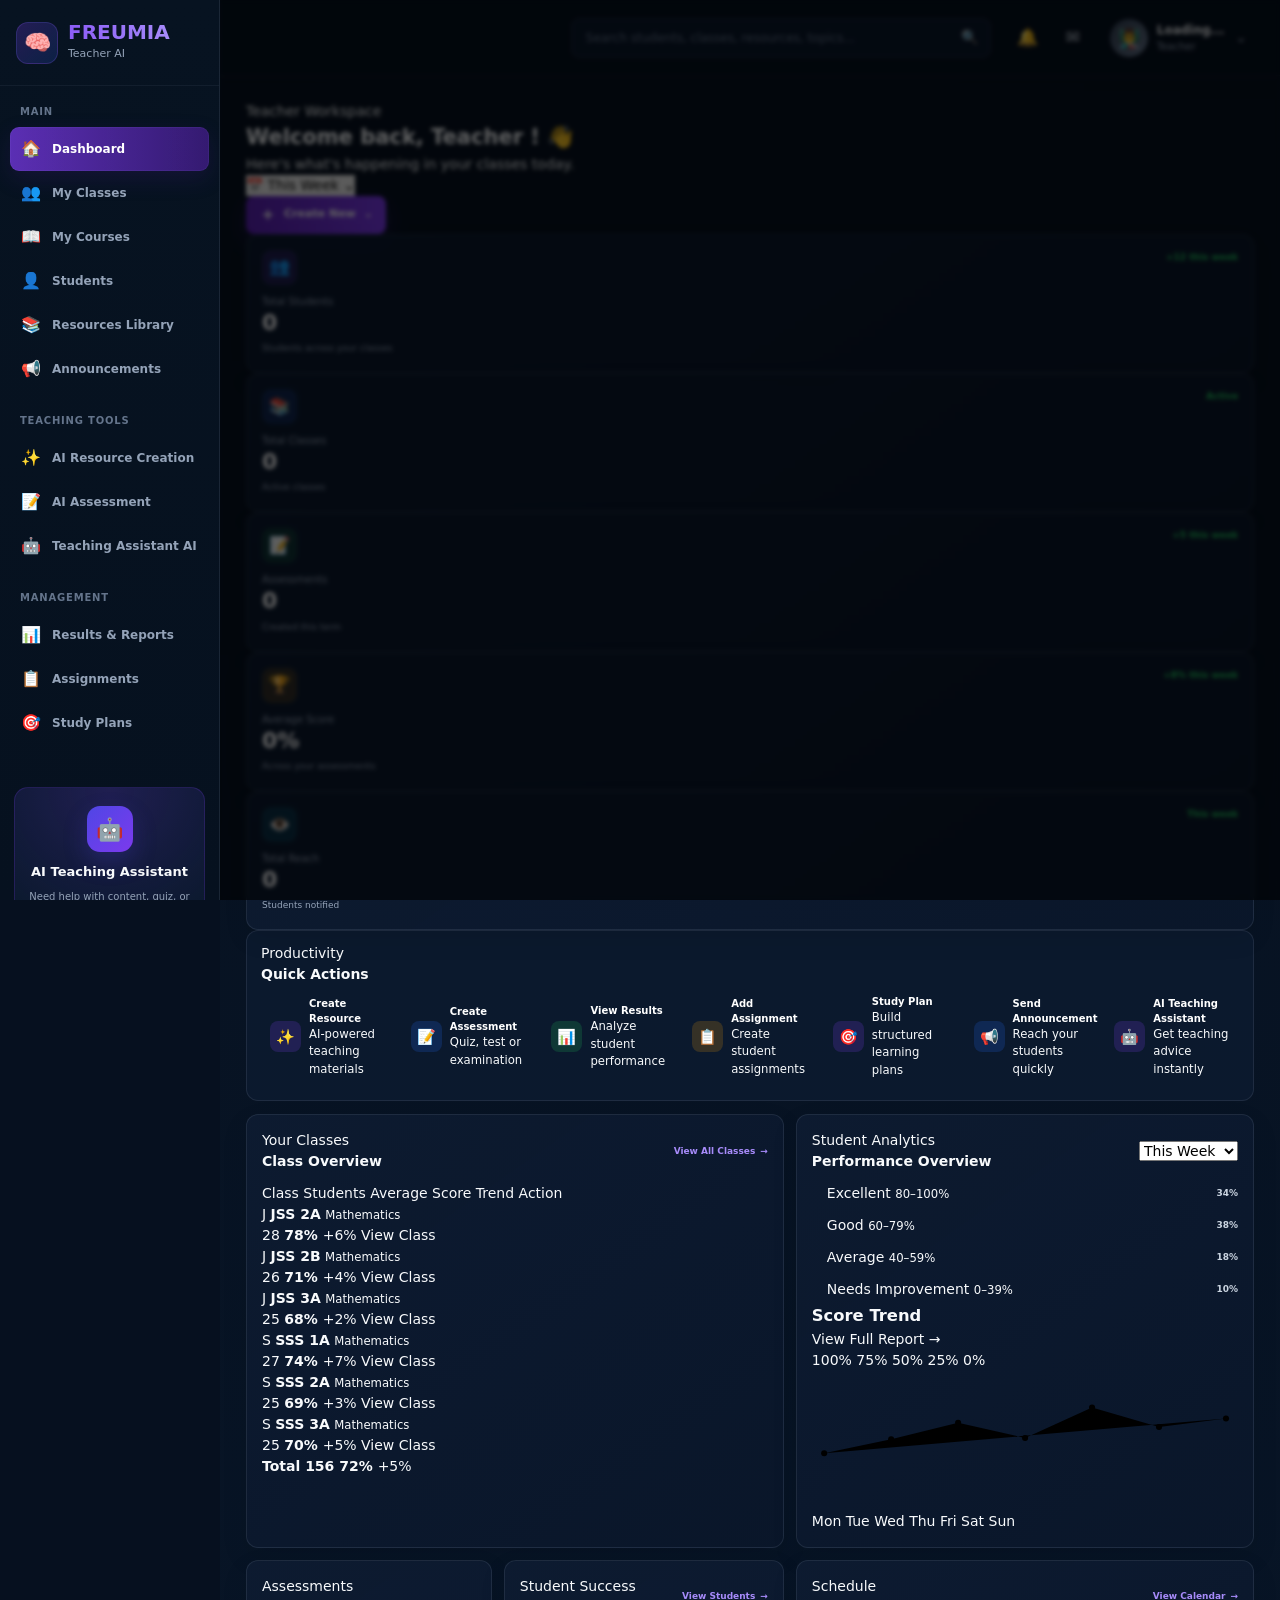
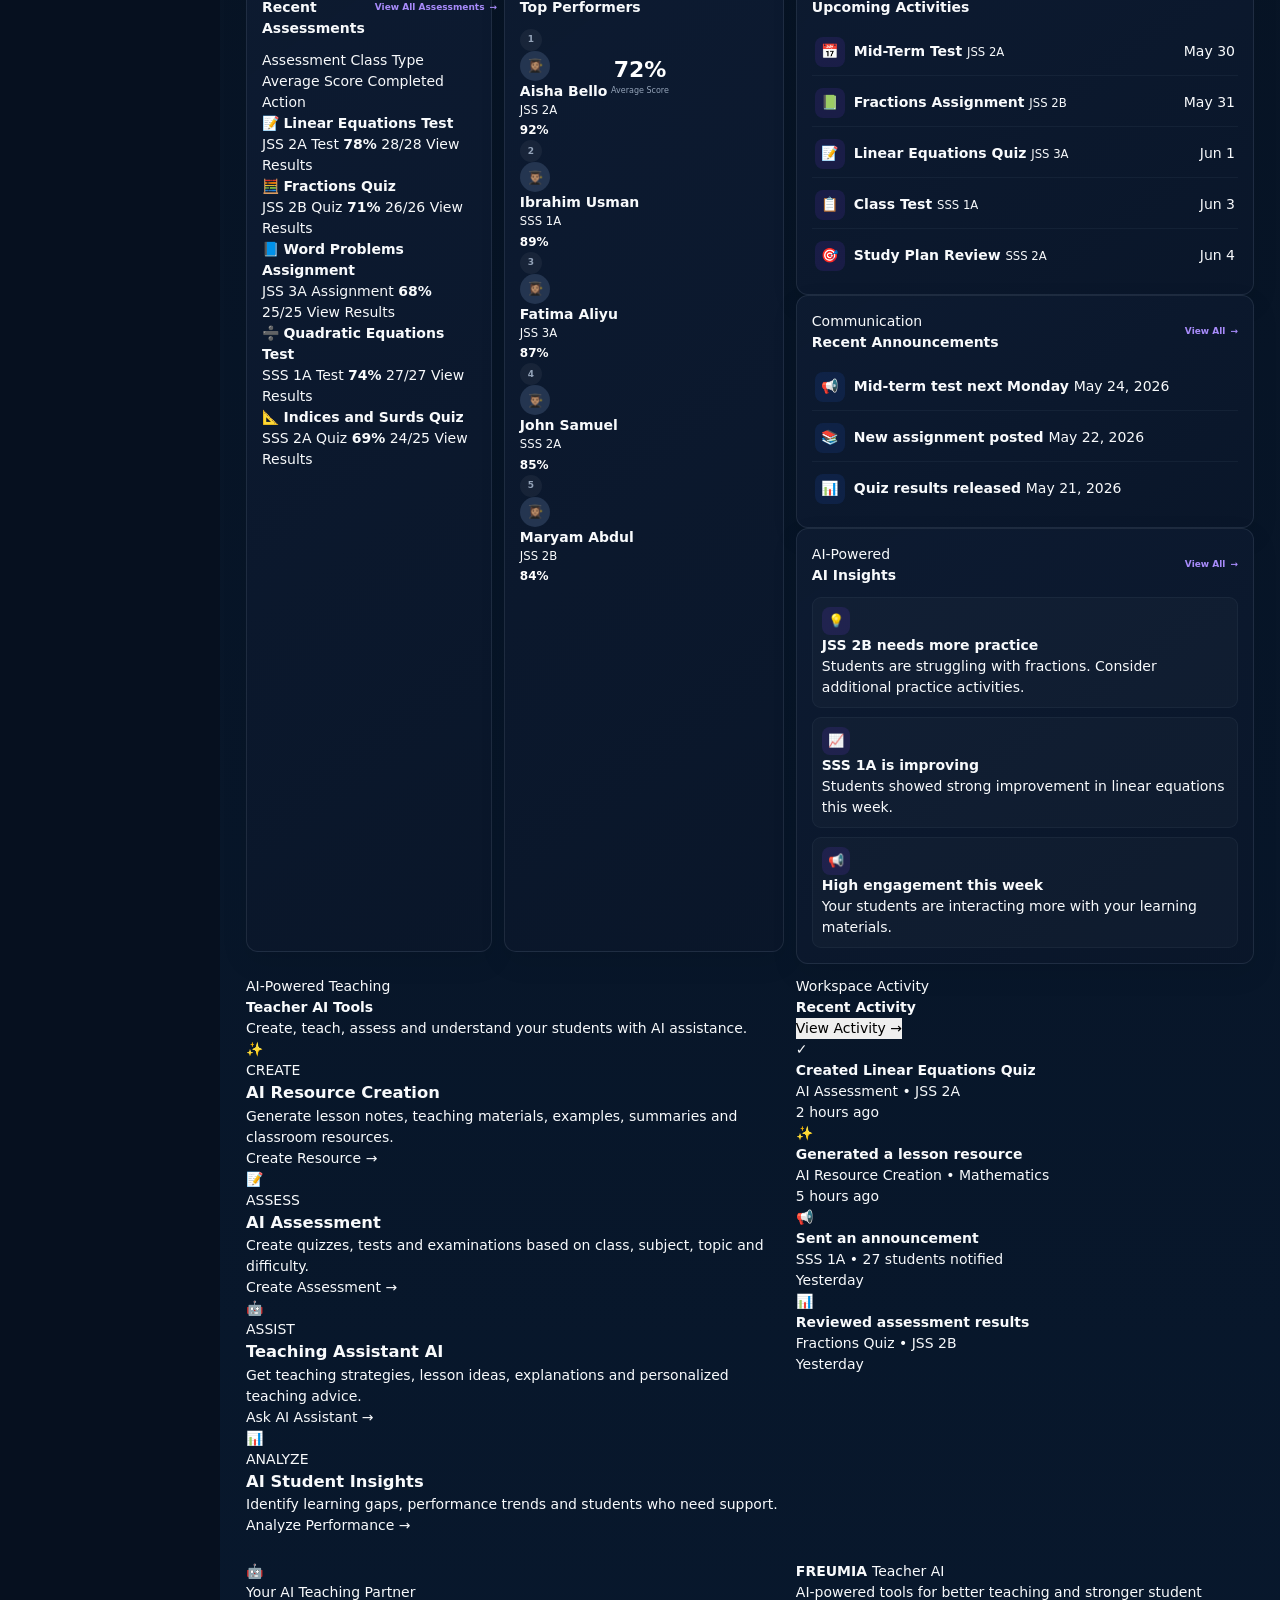
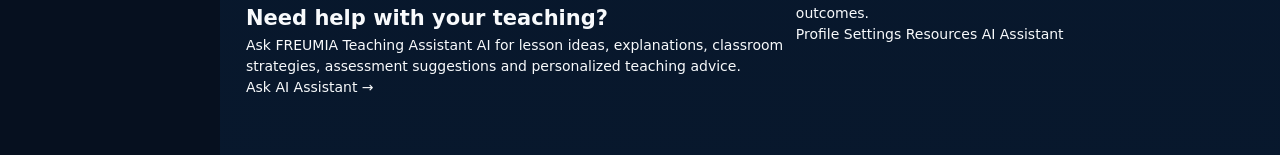
<file: teachers-dashboard.html>
<!DOCTYPE html>
<html lang="en">
<head>
    <meta charset="UTF-8">

    <meta
        name="viewport"
        content="width=device-width, initial-scale=1.0"
    >

    <meta
        name="description"
        content="FREUMIA Teachers AI Dashboard — Manage classes, students, courses, assessments, resources, reports, announcements and AI teaching tools."
    >

    <meta
        name="theme-color"
        content="#07111f"
    >

    <meta
        name="author"
        content="FREUMIA"
    >

    <title>Teachers Dashboard | FREUMIA</title>

    <!--
        ============================================================
        FREUMIA TEACHERS AI DASHBOARD
        ============================================================

        HTML VERSION:
        Teachers Dashboard V1

        CSS:
        css/teachers-dashboard.css

        JAVASCRIPT:
        js/teachers-dashboard.js

        IMPORTANT:
        This document contains the structural layer only.
        Styling and application logic are intentionally separated.
        ============================================================
    -->

    <link
        rel="stylesheet"
        href="css/teachers-dashboard.css"
    >
</head>

<body>

    <!-- ==========================================================
         APPLICATION SHELL
         ========================================================== -->

    <div
        id="app"
        class="app-shell"
        data-page="teachers-dashboard"
    >

        <!-- ======================================================
             MOBILE SIDEBAR OVERLAY
             ====================================================== -->

        <div
            id="sidebarOverlay"
            class="sidebar-overlay"
            aria-hidden="true"
        ></div>


        <!-- ======================================================
             SIDEBAR
             ====================================================== -->

        <aside
            id="teacherSidebar"
            class="teacher-sidebar"
            aria-label="Teacher navigation"
        >

            <!-- Sidebar Brand -->
            <div class="sidebar-brand">

                <a
                    href="teachers-dashboard.html"
                    class="brand-link"
                    aria-label="FREUMIA Teachers AI Dashboard"
                >

                    <div
                        class="brand-logo"
                        aria-hidden="true"
                    >
                        🧠
                    </div>

                    <div class="brand-text">

                        <span class="brand-name">
                            FREUMIA
                        </span>

                        <span class="brand-subtitle">
                            Teacher AI
                        </span>

                    </div>

                </a>

                <button
                    id="closeSidebarBtn"
                    class="sidebar-close-btn"
                    type="button"
                    aria-label="Close navigation menu"
                    data-action="close-sidebar"
                >
                    ×
                </button>

            </div>


            <!-- Main Navigation -->
            <nav
                class="sidebar-navigation"
                aria-label="Main teacher navigation"
            >

                <!-- MAIN -->
                <div class="navigation-section">

                    <p class="navigation-label">
                        MAIN
                    </p>

                    <a
                        href="teachers-dashboard.html"
                        class="navigation-item active"
                        data-nav="dashboard"
                        aria-current="page"
                    >
                        <span
                            class="navigation-icon"
                            aria-hidden="true"
                        >
                            🏠
                        </span>

                        <span class="navigation-text">
                            Dashboard
                        </span>
                    </a>


                    <a
                        href="my-classes.html"
                        class="navigation-item"
                        data-nav="classes"
                    >
                        <span
                            class="navigation-icon"
                            aria-hidden="true"
                        >
                            👥
                        </span>

                        <span class="navigation-text">
                            My Classes
                        </span>
                    </a>


                    <a
                        href="my-courses.html"
                        class="navigation-item"
                        data-nav="courses"
                    >
                        <span
                            class="navigation-icon"
                            aria-hidden="true"
                        >
                            📖
                        </span>

                        <span class="navigation-text">
                            My Courses
                        </span>
                    </a>


                    <a
                        href="students.html"
                        class="navigation-item"
                        data-nav="students"
                    >
                        <span
                            class="navigation-icon"
                            aria-hidden="true"
                        >
                            👤
                        </span>

                        <span class="navigation-text">
                            Students
                        </span>
                    </a>


                    <a
                        href="resources-library.html"
                        class="navigation-item"
                        data-nav="resources"
                    >
                        <span
                            class="navigation-icon"
                            aria-hidden="true"
                        >
                            📚
                        </span>

                        <span class="navigation-text">
                            Resources Library
                        </span>
                    </a>


                    <a
                        href="announcements.html"
                        class="navigation-item"
                        data-nav="announcements"
                    >
                        <span
                            class="navigation-icon"
                            aria-hidden="true"
                        >
                            📢
                        </span>

                        <span class="navigation-text">
                            Announcements
                        </span>
                    </a>

                </div>


                <!-- TEACHING TOOLS -->
                <div class="navigation-section">

                    <p class="navigation-label">
                        TEACHING TOOLS
                    </p>


                    <a
                        href="ai-resources.html"
                        class="navigation-item"
                        data-nav="ai-resources"
                    >
                        <span
                            class="navigation-icon"
                            aria-hidden="true"
                        >
                            ✨
                        </span>

                        <span class="navigation-text">
                            AI Resource Creation
                        </span>
                    </a>


                    <a
                        href="ai-assessments.html"
                        class="navigation-item"
                        data-nav="ai-assessment"
                    >
                        <span
                            class="navigation-icon"
                            aria-hidden="true"
                        >
                            📝
                        </span>

                        <span class="navigation-text">
                            AI Assessment
                        </span>
                    </a>


                    <a
                        href="ai-teaching-assistant.html"
                        class="navigation-item"
                        data-nav="teaching-assistant"
                    >
                        <span
                            class="navigation-icon"
                            aria-hidden="true"
                        >
                            🤖
                        </span>

                        <span class="navigation-text">
                            Teaching Assistant AI
                        </span>
                    </a>

                </div>


                <!-- MANAGEMENT -->
                <div class="navigation-section">

                    <p class="navigation-label">
                        MANAGEMENT
                    </p>


                    <a
                        href="results-reports.html"
                        class="navigation-item"
                        data-nav="results"
                    >
                        <span
                            class="navigation-icon"
                            aria-hidden="true"
                        >
                            📊
                        </span>

                        <span class="navigation-text">
                            Results &amp; Reports
                        </span>
                    </a>


                    <a
                        href="assignments.html"
                        class="navigation-item"
                        data-nav="assignments"
                    >
                        <span
                            class="navigation-icon"
                            aria-hidden="true"
                        >
                            📋
                        </span>

                        <span class="navigation-text">
                            Assignments
                        </span>
                    </a>


                    <a
                        href="study-plans.html"
                        class="navigation-item"
                        data-nav="study-plans"
                    >
                        <span
                            class="navigation-icon"
                            aria-hidden="true"
                        >
                            🎯
                        </span>

                        <span class="navigation-text">
                            Study Plans
                        </span>
                    </a>

                </div>

            </nav>


            <!-- Sidebar AI Assistant -->
            <section
                class="sidebar-ai-card"
                aria-labelledby="sidebarAiTitle"
            >

                <div
                    class="sidebar-ai-icon"
                    aria-hidden="true"
                >
                    🤖
                </div>

                <h2 id="sidebarAiTitle">
                    AI Teaching Assistant
                </h2>

                <p>
                    Need help with content, quiz, or explanations?
                    Ask your AI Assistant.
                </p>

                <a
                    href="ai-teaching-assistant.html"
                    class="sidebar-ai-button"
                >
                    Ask AI Assistant
                    <span aria-hidden="true">→</span>
                </a>

            </section>


            <!-- Sidebar Bottom -->
            <div class="sidebar-footer">

                <a
                    href="teacher-settings.html"
                    class="navigation-item"
                    data-nav="settings"
                >
                    <span
                        class="navigation-icon"
                        aria-hidden="true"
                    >
                        ⚙️
                    </span>

                    <span class="navigation-text">
                        Settings
                    </span>
                </a>


                <button
                    id="logoutBtn"
                    class="navigation-item navigation-button"
                    type="button"
                    data-action="logout"
                >
                    <span
                        class="navigation-icon"
                        aria-hidden="true"
                    >
                        ↪
                    </span>

                    <span class="navigation-text">
                        Logout
                    </span>
                </button>

            </div>

        </aside>


        <!-- ======================================================
             MAIN CONTENT AREA
             ====================================================== -->

        <main
            id="mainContent"
            class="main-content"
        >

            <!-- ==================================================
                 TOP HEADER
                 ================================================== -->

            <header
                class="dashboard-header"
                aria-label="Dashboard header"
            >

                <div class="header-left">

                    <button
                        id="openSidebarBtn"
                        class="menu-toggle"
                        type="button"
                        aria-label="Open navigation menu"
                        aria-expanded="false"
                        data-action="open-sidebar"
                    >
                        ☰
                    </button>

                </div>


                <!-- Search -->
                <div
                    class="global-search"
                    role="search"
                >

                    <label
                        for="globalSearchInput"
                        class="sr-only"
                    >
                        Search students, classes, resources and topics
                    </label>

                    <input
                        id="globalSearchInput"
                        class="global-search-input"
                        type="search"
                        name="search"
                        placeholder="Search students, classes, resources, topics..."
                        autocomplete="off"
                        data-action="global-search"
                    >

                    <button
                        id="globalSearchBtn"
                        class="global-search-button"
                        type="button"
                        aria-label="Search"
                        data-action="global-search-submit"
                    >
                        🔍
                    </button>

                    <div
                        id="searchSuggestions"
                        class="search-suggestions"
                        hidden
                    ></div>

                </div>


                <!-- Header Actions -->
                <div class="header-actions">

                    <!-- Notifications -->
                    <button
                        id="notificationsBtn"
                        class="header-action"
                        type="button"
                        aria-label="Notifications"
                        aria-haspopup="true"
                        aria-expanded="false"
                        data-action="notifications"
                    >

                        <span
                            class="header-action-icon"
                            aria-hidden="true"
                        >
                            🔔
                        </span>

                        <span
                            id="notificationBadge"
                            class="notification-badge"
                            hidden
                        >
                            0
                        </span>

                    </button>


                    <!-- Messages -->
                    <button
                        id="messagesBtn"
                        class="header-action"
                        type="button"
                        aria-label="Messages"
                        aria-haspopup="true"
                        aria-expanded="false"
                        data-action="messages"
                    >

                        <span
                            class="header-action-icon"
                            aria-hidden="true"
                        >
                            ✉️
                        </span>

                        <span
                            id="messageBadge"
                            class="notification-badge"
                            hidden
                        >
                            0
                        </span>

                    </button>


                    <!-- Teacher Account -->
                    <button
                        id="teacherAccountBtn"
                        class="teacher-account"
                        type="button"
                        aria-label="Open teacher account menu"
                        aria-haspopup="true"
                        aria-expanded="false"
                        data-action="account-menu"
                    >

                        <span
                            id="teacherAvatar"
                            class="teacher-avatar"
                        >
                            👨‍🏫
                        </span>

                        <span class="teacher-account-info">

                            <strong
                                id="teacherName"
                                class="teacher-name"
                            >
                                Loading...
                            </strong>

                            <span
                                id="teacherRole"
                                class="teacher-role"
                            >
                                Teacher
                            </span>

                        </span>

                        <span
                            class="account-chevron"
                            aria-hidden="true"
                        >
                           ⌄
                        </span>

                    </button>

                </div>

            </header>


            <!-- ==================================================
                 ACCOUNT MENU
                 ================================================== -->

            <div
                id="accountMenu"
                class="account-menu"
                hidden
            >

                <a
                    href="teacher-profile.html"
                    class="account-menu-item"
                >
                    👤
                    <span>Teacher Profile</span>
                </a>

                <a
                    href="teacher-settings.html"
                    class="account-menu-item"
                >
                    ⚙️
                    <span>Settings</span>
                </a>

                <button
                    type="button"
                    class="account-menu-item"
                    data-action="logout"
                >
                    ↪
                    <span>Logout</span>
                </button>

            </div>


                        <!-- ==================================================
                 DASHBOARD CONTENT
                 ================================================== -->

            <div class="dashboard-container">

                <!-- ==================================================
                     PAGE INTRO
                     ================================================== -->

                <section
                    class="dashboard-welcome"
                    aria-labelledby="dashboardWelcomeTitle"
                >

                    <div class="welcome-content">

                        <span class="welcome-eyebrow">
                            Teacher Workspace
                        </span>

                        <h1 id="dashboardWelcomeTitle">
                            Welcome back,
                            <span id="welcomeTeacherName">
                                Teacher
                            </span>! 👋
                        </h1>

                        <p>
                            Here's what's happening in your classes today.
                        </p>

                    </div>


                    <div class="welcome-actions">

                        <button
                            type="button"
                            class="dashboard-filter"
                            id="dashboardDateFilter"
                            data-action="date-filter"
                        >
                            <span aria-hidden="true">📅</span>
                            <span>This Week</span>
                            <span aria-hidden="true">⌄</span>
                        </button>


                        <button
                            type="button"
                            class="create-new-button"
                            id="createNewBtn"
                            data-action="create-new"
                        >
                            <span aria-hidden="true">＋</span>
                            <span>Create New</span>
                            <span aria-hidden="true">⌄</span>
                        </button>

                    </div>

                </section>


                <!-- ==================================================
                     QUICK CREATE MENU
                     ================================================== -->

                <div
                    id="createNewMenu"
                    class="create-new-menu"
                    hidden
                >

                    <a
                        href="ai-resources.html"
                        class="create-menu-item"
                    >
                        <span class="create-menu-icon">
                            ✨
                        </span>

                        <span>
                            <strong>Create Resource</strong>
                            <small>Generate AI-powered teaching materials</small>
                        </span>
                    </a>


                    <a
                        href="ai-assessments.html"
                        class="create-menu-item"
                    >
                        <span class="create-menu-icon">
                            📝
                        </span>

                        <span>
                            <strong>Create Assessment</strong>
                            <small>Generate quizzes, tests and exams</small>
                        </span>
                    </a>


                    <a
                        href="assignments.html"
                        class="create-menu-item"
                    >
                        <span class="create-menu-icon">
                            📋
                        </span>

                        <span>
                            <strong>Create Assignment</strong>
                            <small>Prepare work for your students</small>
                        </span>
                    </a>


                    <a
                        href="announcements.html"
                        class="create-menu-item"
                    >
                        <span class="create-menu-icon">
                            📢
                        </span>

                        <span>
                            <strong>Send Announcement</strong>
                            <small>Notify your students and classes</small>
                        </span>
                    </a>

                </div>


                <!-- ==================================================
                     OVERVIEW STATISTICS
                     ================================================== -->

                <section
                    class="dashboard-stats"
                    aria-label="Teacher dashboard statistics"
                >

                    <!-- Total Students -->

                    <article class="stat-card stat-card-purple">

                        <div class="stat-card-top">

                            <div class="stat-icon">
                                👥
                            </div>

                            <span class="stat-trend positive">
                                +12 this week
                            </span>

                        </div>

                        <div class="stat-content">

                            <span class="stat-label">
                                Total Students
                            </span>

                            <strong
                                id="totalStudents"
                                class="stat-value"
                            >
                                0
                            </strong>

                            <span class="stat-description">
                                Students across your classes
                            </span>

                        </div>

                        <div class="stat-chart stat-chart-students">
                            <span></span>
                            <span></span>
                            <span></span>
                            <span></span>
                            <span></span>
                            <span></span>
                            <span></span>
                            <span></span>
                        </div>

                    </article>


                    <!-- Total Classes -->

                    <article class="stat-card stat-card-blue">

                        <div class="stat-card-top">

                            <div class="stat-icon">
                                📚
                            </div>

                            <span class="stat-trend positive">
                                Active
                            </span>

                        </div>

                        <div class="stat-content">

                            <span class="stat-label">
                                Total Classes
                            </span>

                            <strong
                                id="totalClasses"
                                class="stat-value"
                            >
                                0
                            </strong>

                            <span class="stat-description">
                                Active classes
                            </span>

                        </div>

                        <div class="stat-chart stat-chart-classes">
                            <span></span>
                            <span></span>
                            <span></span>
                            <span></span>
                            <span></span>
                            <span></span>
                            <span></span>
                        </div>

                    </article>


                    <!-- Assessments -->

                    <article class="stat-card stat-card-green">

                        <div class="stat-card-top">

                            <div class="stat-icon">
                                📝
                            </div>

                            <span class="stat-trend positive">
                                +5 this week
                            </span>

                        </div>

                        <div class="stat-content">

                            <span class="stat-label">
                                Assessments
                            </span>

                            <strong
                                id="totalAssessments"
                                class="stat-value"
                            >
                                0
                            </strong>

                            <span class="stat-description">
                                Created this term
                            </span>

                        </div>

                        <div class="stat-chart stat-chart-assessments">
                            <span></span>
                            <span></span>
                            <span></span>
                            <span></span>
                            <span></span>
                            <span></span>
                            <span></span>
                        </div>

                    </article>


                    <!-- Average Score -->

                    <article class="stat-card stat-card-orange">

                        <div class="stat-card-top">

                            <div class="stat-icon">
                                🏆
                            </div>

                            <span class="stat-trend positive">
                                +8% this week
                            </span>

                        </div>

                        <div class="stat-content">

                            <span class="stat-label">
                                Average Score
                            </span>

                            <strong
                                id="averageScore"
                                class="stat-value"
                            >
                                0%
                            </strong>

                            <span class="stat-description">
                                Across your assessments
                            </span>

                        </div>

                        <div class="stat-chart stat-chart-score">
                            <span></span>
                            <span></span>
                            <span></span>
                            <span></span>
                            <span></span>
                            <span></span>
                            <span></span>
                        </div>

                    </article>


                    <!-- Total Reach -->

                    <article class="stat-card stat-card-cyan">

                        <div class="stat-card-top">

                            <div class="stat-icon">
                                👁️
                            </div>

                            <span class="stat-trend positive">
                                This week
                            </span>

                        </div>

                        <div class="stat-content">

                            <span class="stat-label">
                                Total Reach
                            </span>

                            <strong
                                id="totalReach"
                                class="stat-value"
                            >
                                0
                            </strong>

                            <span class="stat-description">
                                Students notified
                            </span>

                        </div>

                        <div class="stat-chart stat-chart-reach">
                            <span></span>
                            <span></span>
                            <span></span>
                            <span></span>
                            <span></span>
                            <span></span>
                            <span></span>
                        </div>

                    </article>

                </section>


                <!-- ==================================================
                     QUICK ACTIONS
                     ================================================== -->

                <section
                    class="dashboard-section quick-actions-section"
                    aria-labelledby="quickActionsTitle"
                >

                    <div class="section-header">

                        <div>
                            <span class="section-eyebrow">
                                Productivity
                            </span>

                            <h2 id="quickActionsTitle">
                                Quick Actions
                            </h2>
                        </div>

                    </div>


                    <div class="quick-actions-grid">

                        <a
                            href="ai-resources.html"
                            class="quick-action-card"
                            data-action-card="resource"
                        >
                            <span class="quick-action-icon purple">
                                ✨
                            </span>

                            <span class="quick-action-content">
                                <strong>Create Resource</strong>
                                <small>AI-powered teaching materials</small>
                            </span>
                        </a>


                        <a
                            href="ai-assessments.html"
                            class="quick-action-card"
                            data-action-card="assessment"
                        >
                            <span class="quick-action-icon blue">
                                📝
                            </span>

                            <span class="quick-action-content">
                                <strong>Create Assessment</strong>
                                <small>Quiz, test or examination</small>
                            </span>
                        </a>


                        <a
                            href="results-reports.html"
                            class="quick-action-card"
                            data-action-card="results"
                        >
                            <span class="quick-action-icon green">
                                📊
                            </span>

                            <span class="quick-action-content">
                                <strong>View Results</strong>
                                <small>Analyze student performance</small>
                            </span>
                        </a>


                        <a
                            href="assignments.html"
                            class="quick-action-card"
                            data-action-card="assignment"
                        >
                            <span class="quick-action-icon orange">
                                📋
                            </span>

                            <span class="quick-action-content">
                                <strong>Add Assignment</strong>
                                <small>Create student assignments</small>
                            </span>
                        </a>


                        <a
                            href="study-plans.html"
                            class="quick-action-card"
                            data-action-card="study-plan"
                        >
                            <span class="quick-action-icon purple">
                                🎯
                            </span>

                            <span class="quick-action-content">
                                <strong>Study Plan</strong>
                                <small>Build structured learning plans</small>
                            </span>
                        </a>


                        <a
                            href="announcements.html"
                            class="quick-action-card"
                            data-action-card="announcement"
                        >
                            <span class="quick-action-icon blue">
                                📢
                            </span>

                            <span class="quick-action-content">
                                <strong>Send Announcement</strong>
                                <small>Reach your students quickly</small>
                            </span>
                        </a>


                        <a
                            href="ai-teaching-assistant.html"
                            class="quick-action-card"
                            data-action-card="assistant"
                        >
                            <span class="quick-action-icon purple">
                                🤖
                            </span>

                            <span class="quick-action-content">
                                <strong>AI Teaching Assistant</strong>
                                <small>Get teaching advice instantly</small>
                            </span>
                        </a>

                    </div>

                </section>


                <!-- ==================================================
                     MAIN DASHBOARD GRID
                     ================================================== -->

                <div class="dashboard-main-grid">


                                        <!-- ==================================================
                         CLASS OVERVIEW
                         ================================================== -->

                    <section
                        class="dashboard-panel class-overview-panel"
                        aria-labelledby="classOverviewTitle"
                    >

                        <div class="panel-header">

                            <div>
                                <span class="panel-eyebrow">
                                    Your Classes
                                </span>

                                <h2 id="classOverviewTitle">
                                    Class Overview
                                </h2>
                            </div>

                            <a
                                href="my-classes.html"
                                class="panel-link"
                            >
                                View All Classes
                                <span aria-hidden="true">→</span>
                            </a>

                        </div>


                        <div
                            id="classOverviewTable"
                            class="class-overview-table"
                        >

                            <div class="table-header">

                                <span>Class</span>
                                <span>Students</span>
                                <span>Average Score</span>
                                <span>Trend</span>
                                <span>Action</span>

                            </div>


                            <!-- Class Row -->

                            <div class="class-row">

                                <div class="class-name-cell">

                                    <span class="class-badge purple">
                                        J
                                    </span>

                                    <span>
                                        <strong>JSS 2A</strong>
                                        <small>Mathematics</small>
                                    </span>

                                </div>

                                <span class="class-students">
                                    28
                                </span>

                                <strong class="class-score">
                                    78%
                                </strong>

                                <span class="class-trend positive">
                                    +6%
                                </span>

                                <a
                                    href="my-classes.html"
                                    class="table-action"
                                    data-class-id="jss2a"
                                >
                                    View Class
                                </a>

                            </div>


                            <div class="class-row">

                                <div class="class-name-cell">

                                    <span class="class-badge blue">
                                        J
                                    </span>

                                    <span>
                                        <strong>JSS 2B</strong>
                                        <small>Mathematics</small>
                                    </span>

                                </div>

                                <span class="class-students">
                                    26
                                </span>

                                <strong class="class-score">
                                    71%
                                </strong>

                                <span class="class-trend positive">
                                    +4%
                                </span>

                                <a
                                    href="my-classes.html"
                                    class="table-action"
                                    data-class-id="jss2b"
                                >
                                    View Class
                                </a>

                            </div>


                            <div class="class-row">

                                <div class="class-name-cell">

                                    <span class="class-badge green">
                                        J
                                    </span>

                                    <span>
                                        <strong>JSS 3A</strong>
                                        <small>Mathematics</small>
                                    </span>

                                </div>

                                <span class="class-students">
                                    25
                                </span>

                                <strong class="class-score">
                                    68%
                                </strong>

                                <span class="class-trend positive">
                                    +2%
                                </span>

                                <a
                                    href="my-classes.html"
                                    class="table-action"
                                    data-class-id="jss3a"
                                >
                                    View Class
                                </a>

                            </div>


                            <div class="class-row">

                                <div class="class-name-cell">

                                    <span class="class-badge orange">
                                        S
                                    </span>

                                    <span>
                                        <strong>SSS 1A</strong>
                                        <small>Mathematics</small>
                                    </span>

                                </div>

                                <span class="class-students">
                                    27
                                </span>

                                <strong class="class-score">
                                    74%
                                </strong>

                                <span class="class-trend positive">
                                    +7%
                                </span>

                                <a
                                    href="my-classes.html"
                                    class="table-action"
                                    data-class-id="sss1a"
                                >
                                    View Class
                                </a>

                            </div>


                            <div class="class-row">

                                <div class="class-name-cell">

                                    <span class="class-badge red">
                                        S
                                    </span>

                                    <span>
                                        <strong>SSS 2A</strong>
                                        <small>Mathematics</small>
                                    </span>

                                </div>

                                <span class="class-students">
                                    25
                                </span>

                                <strong class="class-score">
                                    69%
                                </strong>

                                <span class="class-trend positive">
                                    +3%
                                </span>

                                <a
                                    href="my-classes.html"
                                    class="table-action"
                                    data-class-id="sss2a"
                                >
                                    View Class
                                </a>

                            </div>


                            <div class="class-row">

                                <div class="class-name-cell">

                                    <span class="class-badge cyan">
                                        S
                                    </span>

                                    <span>
                                        <strong>SSS 3A</strong>
                                        <small>Mathematics</small>
                                    </span>

                                </div>

                                <span class="class-students">
                                    25
                                </span>

                                <strong class="class-score">
                                    70%
                                </strong>

                                <span class="class-trend positive">
                                    +5%
                                </span>

                                <a
                                    href="my-classes.html"
                                    class="table-action"
                                    data-class-id="sss3a"
                                >
                                    View Class
                                </a>

                            </div>


                            <!-- Total -->

                            <div class="class-row class-total-row">

                                <strong>
                                    Total
                                </strong>

                                <strong id="classTotalStudents">
                                    156
                                </strong>

                                <strong id="classTotalScore">
                                    72%
                                </strong>

                                <span class="class-trend positive">
                                    +5%
                                </span>

                                <span></span>

                            </div>

                        </div>

                    </section>


                    <!-- ==================================================
                         PERFORMANCE OVERVIEW
                         ================================================== -->

                    <section
                        class="dashboard-panel performance-panel"
                        aria-labelledby="performanceTitle"
                    >

                        <div class="panel-header">

                            <div>
                                <span class="panel-eyebrow">
                                    Student Analytics
                                </span>

                                <h2 id="performanceTitle">
                                    Performance Overview
                                </h2>
                            </div>

                            <select
                                id="performancePeriod"
                                class="panel-select"
                                aria-label="Performance period"
                                data-action="performance-period"
                            >
                                <option value="week">
                                    This Week
                                </option>

                                <option value="month">
                                    This Month
                                </option>

                                <option value="term">
                                    This Term
                                </option>

                            </select>

                        </div>


                        <!-- Performance Distribution -->

                        <div class="performance-summary">

                            <div
                                class="performance-donut"
                                id="performanceDonut"
                                aria-label="72 percent average score"
                            >

                                <div class="donut-center">

                                    <strong id="performanceAverage">
                                        72%
                                    </strong>

                                    <span>
                                        Average Score
                                    </span>

                                </div>

                            </div>


                            <div class="performance-legend">

                                <div class="legend-item">

                                    <span class="legend-dot excellent"></span>

                                    <span>
                                        Excellent
                                        <small>80–100%</small>
                                    </span>

                                    <strong>34%</strong>

                                </div>


                                <div class="legend-item">

                                    <span class="legend-dot good"></span>

                                    <span>
                                        Good
                                        <small>60–79%</small>
                                    </span>

                                    <strong>38%</strong>

                                </div>


                                <div class="legend-item">

                                    <span class="legend-dot average"></span>

                                    <span>
                                        Average
                                        <small>40–59%</small>
                                    </span>

                                    <strong>18%</strong>

                                </div>


                                <div class="legend-item">

                                    <span class="legend-dot needs-improvement"></span>

                                    <span>
                                        Needs Improvement
                                        <small>0–39%</small>
                                    </span>

                                    <strong>10%</strong>

                                </div>

                            </div>

                        </div>


                        <!-- Score Trend -->

                        <div class="score-trend-section">

                            <div class="chart-header">

                                <h3>
                                    Score Trend
                                </h3>

                                <a
                                    href="results-reports.html"
                                    class="chart-link"
                                >
                                    View Full Report
                                    <span aria-hidden="true">→</span>
                                </a>

                            </div>


                            <div
                                class="score-chart"
                                id="scoreTrendChart"
                                role="img"
                                aria-label="Weekly student score trend"
                            >

                                <div class="chart-y-axis">

                                    <span>100%</span>
                                    <span>75%</span>
                                    <span>50%</span>
                                    <span>25%</span>
                                    <span>0%</span>

                                </div>


                                <div class="chart-area">

                                    <div class="chart-grid">
                                        <span></span>
                                        <span></span>
                                        <span></span>
                                        <span></span>
                                        <span></span>
                                    </div>


                                    <svg
                                        class="trend-line"
                                        viewBox="0 0 700 220"
                                        preserveAspectRatio="none"
                                        aria-hidden="true"
                                    >

                                        <polyline
                                            points="
                                                20,135
                                                130,112
                                                240,85
                                                350,110
                                                460,60
                                                570,92
                                                680,78
                                            "
                                        />

                                        <circle
                                            cx="20"
                                            cy="135"
                                            r="5"
                                        />

                                        <circle
                                            cx="130"
                                            cy="112"
                                            r="5"
                                        />

                                        <circle
                                            cx="240"
                                            cy="85"
                                            r="5"
                                        />

                                        <circle
                                            cx="350"
                                            cy="110"
                                            r="5"
                                        />

                                        <circle
                                            cx="460"
                                            cy="60"
                                            r="5"
                                        />

                                        <circle
                                            cx="570"
                                            cy="92"
                                            r="5"
                                        />

                                        <circle
                                            cx="680"
                                            cy="78"
                                            r="5"
                                        />

                                    </svg>


                                                                        <div class="chart-x-axis">

                                        <span>Mon</span>
                                        <span>Tue</span>
                                        <span>Wed</span>
                                        <span>Thu</span>
                                        <span>Fri</span>
                                        <span>Sat</span>
                                        <span>Sun</span>

                                    </div>

                                </div>

                            </div>

                        </div>

                    </section>


                    <!-- ==================================================
                         SECOND DASHBOARD GRID
                         ================================================== -->

                    <div class="dashboard-secondary-grid">


                        <!-- ==================================================
                             RECENT ASSESSMENTS
                             ================================================== -->

                        <section
                            class="dashboard-panel assessments-panel"
                            aria-labelledby="recentAssessmentsTitle"
                        >

                            <div class="panel-header">

                                <div>

                                    <span class="panel-eyebrow">
                                        Assessments
                                    </span>

                                    <h2 id="recentAssessmentsTitle">
                                        Recent Assessments
                                    </h2>

                                </div>

                                <a
                                    href="ai-assessments.html"
                                    class="panel-link"
                                >
                                    View All Assessments
                                    <span aria-hidden="true">→</span>
                                </a>

                            </div>


                            <div class="assessment-table">

                                <div class="table-header">

                                    <span>Assessment</span>
                                    <span>Class</span>
                                    <span>Type</span>
                                    <span>Average Score</span>
                                    <span>Completed</span>
                                    <span>Action</span>

                                </div>


                                <div class="assessment-row">

                                    <div class="assessment-name">

                                        <span class="assessment-icon purple">
                                            📝
                                        </span>

                                        <strong>
                                            Linear Equations Test
                                        </strong>

                                    </div>

                                    <span>JSS 2A</span>

                                    <span>Test</span>

                                    <strong>78%</strong>

                                    <span>28/28</span>

                                    <a
                                        href="results-reports.html"
                                        class="table-action"
                                    >
                                        View Results
                                    </a>

                                </div>


                                <div class="assessment-row">

                                    <div class="assessment-name">

                                        <span class="assessment-icon green">
                                            🧮
                                        </span>

                                        <strong>
                                            Fractions Quiz
                                        </strong>

                                    </div>

                                    <span>JSS 2B</span>

                                    <span>Quiz</span>

                                    <strong>71%</strong>

                                    <span>26/26</span>

                                    <a
                                        href="results-reports.html"
                                        class="table-action"
                                    >
                                        View Results
                                    </a>

                                </div>


                                <div class="assessment-row">

                                    <div class="assessment-name">

                                        <span class="assessment-icon blue">
                                            📘
                                        </span>

                                        <strong>
                                            Word Problems Assignment
                                        </strong>

                                    </div>

                                    <span>JSS 3A</span>

                                    <span>Assignment</span>

                                    <strong>68%</strong>

                                    <span>25/25</span>

                                    <a
                                        href="results-reports.html"
                                        class="table-action"
                                    >
                                        View Results
                                    </a>

                                </div>


                                <div class="assessment-row">

                                    <div class="assessment-name">

                                        <span class="assessment-icon orange">
                                            ➗
                                        </span>

                                        <strong>
                                            Quadratic Equations Test
                                        </strong>

                                    </div>

                                    <span>SSS 1A</span>

                                    <span>Test</span>

                                    <strong>74%</strong>

                                    <span>27/27</span>

                                    <a
                                        href="results-reports.html"
                                        class="table-action"
                                    >
                                        View Results
                                    </a>

                                </div>


                                <div class="assessment-row">

                                    <div class="assessment-name">

                                        <span class="assessment-icon red">
                                            📐
                                        </span>

                                        <strong>
                                            Indices and Surds Quiz
                                        </strong>

                                    </div>

                                    <span>SSS 2A</span>

                                    <span>Quiz</span>

                                    <strong>69%</strong>

                                    <span>24/25</span>

                                    <a
                                        href="results-reports.html"
                                        class="table-action"
                                    >
                                        View Results
                                    </a>

                                </div>

                            </div>

                        </section>


                        <!-- ==================================================
                             TOP PERFORMERS
                             ================================================== -->

                        <section
                            class="dashboard-panel performers-panel"
                            aria-labelledby="topPerformersTitle"
                        >

                            <div class="panel-header">

                                <div>

                                    <span class="panel-eyebrow">
                                        Student Success
                                    </span>

                                    <h2 id="topPerformersTitle">
                                        Top Performers
                                    </h2>

                                </div>

                                <a
                                    href="students.html"
                                    class="panel-link"
                                >
                                    View Students
                                    <span aria-hidden="true">→</span>
                                </a>

                            </div>


                            <div
                                id="topPerformersList"
                                class="top-performers-list"
                            >

                                <div class="performer-row">

                                    <span class="performer-rank gold">
                                        1
                                    </span>

                                    <span class="performer-avatar">
                                        👩🏽‍🎓
                                    </span>

                                    <div class="performer-info">

                                        <strong>
                                            Aisha Bello
                                        </strong>

                                        <small>
                                            JSS 2A
                                        </small>

                                    </div>

                                    <strong class="performer-score">
                                        92%
                                    </strong>

                                </div>


                                <div class="performer-row">

                                    <span class="performer-rank silver">
                                        2
                                    </span>

                                    <span class="performer-avatar">
                                        👨🏽‍🎓
                                    </span>

                                    <div class="performer-info">

                                        <strong>
                                            Ibrahim Usman
                                        </strong>

                                        <small>
                                            SSS 1A
                                        </small>

                                    </div>

                                    <strong class="performer-score">
                                        89%
                                    </strong>

                                </div>


                                <div class="performer-row">

                                    <span class="performer-rank bronze">
                                        3
                                    </span>

                                    <span class="performer-avatar">
                                        👩🏽‍🎓
                                    </span>

                                    <div class="performer-info">

                                        <strong>
                                            Fatima Aliyu
                                        </strong>

                                        <small>
                                            JSS 3A
                                        </small>

                                    </div>

                                    <strong class="performer-score">
                                        87%
                                    </strong>

                                </div>


                                <div class="performer-row">

                                    <span class="performer-rank">
                                        4
                                    </span>

                                    <span class="performer-avatar">
                                        👨🏽‍🎓
                                    </span>

                                    <div class="performer-info">

                                        <strong>
                                            John Samuel
                                        </strong>

                                        <small>
                                            SSS 2A
                                        </small>

                                    </div>

                                    <strong class="performer-score">
                                        85%
                                    </strong>

                                </div>


                                <div class="performer-row">

                                    <span class="performer-rank">
                                        5
                                    </span>

                                    <span class="performer-avatar">
                                        👩🏽‍🎓
                                    </span>

                                    <div class="performer-info">

                                        <strong>
                                            Maryam Abdul
                                        </strong>

                                        <small>
                                            JSS 2B
                                        </small>

                                    </div>

                                    <strong class="performer-score">
                                        84%
                                    </strong>

                                </div>

                            </div>

                        </section>

                    </div>


                    <!-- ==================================================
                         RIGHT-SIDE DASHBOARD INFORMATION
                         ================================================== -->

                    <div class="dashboard-insights-grid">


                        <!-- ==================================================
                             UPCOMING ACTIVITIES
                             ================================================== -->

                        <section
                            class="dashboard-panel activities-panel"
                            aria-labelledby="upcomingActivitiesTitle"
                        >

                            <div class="panel-header">

                                <div>

                                    <span class="panel-eyebrow">
                                        Schedule
                                    </span>

                                    <h2 id="upcomingActivitiesTitle">
                                        Upcoming Activities
                                    </h2>

                                </div>

                                <a
                                    href="study-plans.html"
                                    class="panel-link"
                                >
                                    View Calendar
                                    <span aria-hidden="true">→</span>
                                </a>

                            </div>


                            <div
                                id="upcomingActivities"
                                class="activity-list"
                            >

                                <article class="activity-item">

                                    <span class="activity-icon purple">
                                        📅
                                    </span>

                                    <div class="activity-content">

                                        <strong>
                                            Mid-Term Test
                                        </strong>

                                        <small>
                                            JSS 2A
                                        </small>

                                    </div>

                                    <time datetime="2026-05-30">
                                        May 30
                                    </time>

                                </article>


                                <article class="activity-item">

                                    <span class="activity-icon green">
                                        📗
                                    </span>

                                    <div class="activity-content">

                                        <strong>
                                            Fractions Assignment
                                        </strong>

                                        <small>
                                            JSS 2B
                                        </small>

                                    </div>

                                    <time datetime="2026-05-31">
                                        May 31
                                    </time>

                                </article>


                                <article class="activity-item">

                                    <span class="activity-icon blue">
                                        📝
                                    </span>

                                    <div class="activity-content">

                                        <strong>
                                            Linear Equations Quiz
                                        </strong>

                                        <small>
                                            JSS 3A
                                        </small>

                                    </div>

                                    <time datetime="2026-06-01">
                                        Jun 1
                                    </time>

                                </article>


                                <article class="activity-item">

                                    <span class="activity-icon orange">
                                        📋
                                    </span>

                                    <div class="activity-content">

                                        <strong>
                                            Class Test
                                        </strong>

                                        <small>
                                            SSS 1A
                                        </small>

                                    </div>

                                    <time datetime="2026-06-03">
                                        Jun 3
                                    </time>

                                </article>


                                <article class="activity-item">

                                    <span class="activity-icon purple">
                                        🎯
                                    </span>

                                    <div class="activity-content">

                                        <strong>
                                            Study Plan Review
                                        </strong>

                                        <small>
                                            SSS 2A
                                        </small>

                                    </div>

                                    <time datetime="2026-06-04">
                                        Jun 4
                                    </time>

                                </article>

                            </div>

                        </section>


                        <!-- ==================================================
                             RECENT ANNOUNCEMENTS
                             ================================================== -->

                        <section
                            class="dashboard-panel announcements-panel"
                            aria-labelledby="recentAnnouncementsTitle"
                        >

                            <div class="panel-header">

                                <div>

                                    <span class="panel-eyebrow">
                                        Communication
                                    </span>

                                    <h2 id="recentAnnouncementsTitle">
                                        Recent Announcements
                                    </h2>

                                </div>

                                <a
                                    href="announcements.html"
                                    class="panel-link"
                                >
                                    View All
                                    <span aria-hidden="true">→</span>
                                </a>

                            </div>


                            <div
                                id="recentAnnouncements"
                                class="announcement-list"
                            >

                                <article class="announcement-item">

                                    <span class="announcement-icon purple">
                                        📢
                                    </span>

                                    <div>

                                        <strong>
                                            Mid-term test next Monday
                                        </strong>

                                        <time datetime="2026-05-24">
                                            May 24, 2026
                                        </time>

                                    </div>

                                </article>


                                <article class="announcement-item">

                                    <span class="announcement-icon green">
                                        📚
                                    </span>

                                    <div>

                                        <strong>
                                            New assignment posted
                                        </strong>

                                        <time datetime="2026-05-22">
                                            May 22, 2026
                                        </time>

                                    </div>

                                </article>


                                <article class="announcement-item">

                                    <span class="announcement-icon blue">
                                        📊
                                    </span>

                                    <div>

                                        <strong>
                                            Quiz results released
                                        </strong>

                                        <time datetime="2026-05-21">
                                            May 21, 2026
                                        </time>

                                    </div>

                                </article>

                            </div>

                        </section>


                        <!-- ==================================================
                             AI INSIGHTS
                             ================================================== -->

                        <section
                            class="dashboard-panel ai-insights-panel"
                            aria-labelledby="aiInsightsTitle"
                        >

                            <div class="panel-header">

                                <div>

                                    <span class="panel-eyebrow">
                                        AI-Powered
                                    </span>

                                    <h2 id="aiInsightsTitle">
                                        AI Insights
                                    </h2>

                                </div>

                                <a
                                    href="ai-teaching-assistant.html"
                                    class="panel-link"
                                >
                                    View All
                                    <span aria-hidden="true">→</span>
                                </a>

                            </div>


                            <div
                                id="aiInsights"
                                class="ai-insights-list"
                            >

                                <article class="ai-insight-item">

                                    <span class="ai-insight-icon green">
                                        💡
                                    </span>

                                    <div>

                                        <strong>
                                            JSS 2B needs more practice
                                        </strong>

                                        <p>
                                            Students are struggling with
                                            fractions. Consider additional
                                            practice activities.
                                        </p>

                                    </div>

                                </article>


                                <article class="ai-insight-item">

                                    <span class="ai-insight-icon orange">
                                        📈
                                    </span>

                                    <div>

                                        <strong>
                                            SSS 1A is improving
                                        </strong>

                                        <p>
                                            Students showed strong improvement
                                            in linear equations this week.
                                        </p>

                                    </div>

                                </article>


                                <article class="ai-insight-item">

                                    <span class="ai-insight-icon purple">
                                        📢
                                    </span>

                                    <div>

                                        <strong>
                                            High engagement this week
                                        </strong>

                                        <p>
                                            Your students are interacting more
                                            with your learning materials.
                                        </p>

                                    </div>

                                </article>

                            </div>

                        </section>

                    </div>


                    <!-- ==================================================
                         AI TEACHER TOOLS
                         ================================================== -->

                    <section
                        class="dashboard-section teacher-ai-tools-section"
                        aria-labelledby="teacherAiToolsTitle"
                    >

                        <div class="section-header">

                            <div>

                                <span class="section-eyebrow">
                                    AI-Powered Teaching
                                </span>

                                <h2 id="teacherAiToolsTitle">
                                    Teacher AI Tools
                                </h2>

                                <p>
                                    Create, teach, assess and understand your
                                    students with AI assistance.
                                </p>

                            </div>

                        </div>


                        <div class="teacher-ai-tools-grid">


                            <!-- AI Resource Creation -->

                            <a
                                href="ai-resources.html"
                                class="teacher-ai-tool-card"
                            >

                                <div class="teacher-ai-tool-icon purple">
                                    ✨
                                </div>

                                <div class="teacher-ai-tool-content">

                                    <span class="tool-label">
                                        CREATE
                                    </span>

                                    <h3>
                                        AI Resource Creation
                                    </h3>

                                    <p>
                                        Generate lesson notes, teaching
                                        materials, examples, summaries and
                                        classroom resources.
                                    </p>

                                    <span class="tool-action">
                                        Create Resource
                                        <span aria-hidden="true">→</span>
                                    </span>

                                </div>

                            </a>


                            <!-- AI Assessment -->

                            <a
                                href="ai-assessments.html"
                                class="teacher-ai-tool-card"
                            >

                                <div class="teacher-ai-tool-icon blue">
                                    📝
                                </div>

                                <div class="teacher-ai-tool-content">

                                    <span class="tool-label">
                                        ASSESS
                                    </span>

                                    <h3>
                                        AI Assessment
                                    </h3>

                                    <p>
                                        Create quizzes, tests and examinations
                                        based on class, subject, topic and
                                        difficulty.
                                    </p>

                                    <span class="tool-action">
                                        Create Assessment
                                        <span aria-hidden="true">→</span>
                                    </span>

                                </div>

                            </a>


                            <!-- Teaching Assistant -->

                            <a
                                href="ai-teaching-assistant.html"
                                class="teacher-ai-tool-card"
                            >

                                <div class="teacher-ai-tool-icon green">
                                    🤖
                                </div>

                                <div class="teacher-ai-tool-content">

                                    <span class="tool-label">
                                        ASSIST
                                    </span>

                                    <h3>
                                        Teaching Assistant AI
                                    </h3>

                                    <p>
                                        Get teaching strategies, lesson ideas,
                                        explanations and personalized teaching
                                        advice.
                                    </p>

                                    <span class="tool-action">
                                        Ask AI Assistant
                                        <span aria-hidden="true">→</span>
                                    </span>

                                </div>

                            </a>


                            <!-- AI Student Insights -->

                            <a
                                href="results-reports.html"
                                class="teacher-ai-tool-card"
                            >

                                <div class="teacher-ai-tool-icon orange">
                                    📊
                                </div>

                                <div class="teacher-ai-tool-content">

                                    <span class="tool-label">
                                        ANALYZE
                                    </span>

                                    <h3>
                                        AI Student Insights
                                    </h3>

                                    <p>
                                        Identify learning gaps, performance
                                        trends and students who need support.
                                    </p>

                                    <span class="tool-action">
                                        Analyze Performance
                                        <span aria-hidden="true">→</span>
                                    </span>

                                </div>

                            </a>

                        </div>

                    </section>


                    <!-- ==================================================
                         TEACHER ACTIVITY
                         ================================================== -->

                    <section
                        class="dashboard-section activity-summary-section"
                        aria-labelledby="activitySummaryTitle"
                    >

                        <div class="section-header">

                            <div>

                                <span class="section-eyebrow">
                                    Workspace Activity
                                </span>

                                <h2 id="activitySummaryTitle">
                                    Recent Activity
                                </h2>

                            </div>

                            <button
                                type="button"
                                class="text-button"
                                id="viewAllActivityBtn"
                                data-action="view-all-activity"
                            >
                                View Activity
                                <span aria-hidden="true">→</span>
                            </button>

                        </div>


                        <div
                            id="recentActivity"
                            class="recent-activity-list"
                        >

                            <article class="recent-activity-item">

                                <span class="activity-status success">
                                    ✓
                                </span>

                                <div>

                                    <strong>
                                        Created Linear Equations Quiz
                                    </strong>

                                    <p>
                                        AI Assessment • JSS 2A
                                    </p>

                                </div>

                                <time>
                                    2 hours ago
                                </time>

                            </article>


                            <article class="recent-activity-item">

                                <span class="activity-status purple">
                                    ✨
                                </span>

                                <div>

                                    <strong>
                                        Generated a lesson resource
                                    </strong>

                                    <p>
                                        AI Resource Creation • Mathematics
                                    </p>

                                </div>

                                <time>
                                    5 hours ago
                                </time>

                            </article>


                            <article class="recent-activity-item">

                                <span class="activity-status blue">
                                    📢
                                </span>

                                <div>

                                    <strong>
                                        Sent an announcement
                                    </strong>

                                    <p>
                                        SSS 1A • 27 students notified
                                    </p>

                                </div>

                                <time>
                                    Yesterday
                                </time>

                            </article>


                            <article class="recent-activity-item">

                                <span class="activity-status orange">
                                    📊
                                </span>

                                <div>

                                    <strong>
                                        Reviewed assessment results
                                    </strong>

                                    <p>
                                        Fractions Quiz • JSS 2B
                                    </p>

                                </div>

                                <time>
                                    Yesterday
                                </time>

                            </article>

                        </div>

                    </section>


                    <!-- ==================================================
                         TEACHER SUPPORT CTA
                         ================================================== -->

                    <section
                        class="teacher-support-card"
                        aria-labelledby="teacherSupportTitle"
                    >

                        <div class="teacher-support-content">

                            <span
                                class="teacher-support-icon"
                                aria-hidden="true"
                            >
                                🤖
                            </span>

                            <div>

                                <span class="section-eyebrow">
                                    Your AI Teaching Partner
                                </span>

                                <h2 id="teacherSupportTitle">
                                    Need help with your teaching?
                                </h2>

                                <p>
                                    Ask FREUMIA Teaching Assistant AI for lesson
                                    ideas, explanations, classroom strategies,
                                    assessment suggestions and personalized
                                    teaching advice.
                                </p>

                            </div>

                        </div>


                        <a
                            href="ai-teaching-assistant.html"
                            class="teacher-support-button"
                        >
                            Ask AI Assistant
                            <span aria-hidden="true">→</span>
                        </a>

                    </section>


                    <!-- ==================================================
                         DASHBOARD FOOTER
                         ================================================== -->

                    <footer class="dashboard-footer">

                        <div class="dashboard-footer-brand">

                            <strong>
                                FREUMIA
                            </strong>

                            <span>
                                Teacher AI
                            </span>

                        </div>


                        <p>
                            AI-powered tools for better teaching and
                            stronger student outcomes.
                        </p>


                        <nav
                            class="dashboard-footer-links"
                            aria-label="Dashboard footer navigation"
                        >

                            <a href="teacher-profile.html">
                                Profile
                            </a>

                            <a href="teacher-settings.html">
                                Settings
                            </a>

                            <a href="resources-library.html">
                                Resources
                            </a>

                            <a href="ai-teaching-assistant.html">
                                AI Assistant
                            </a>

                        </nav>

                    </footer>

                </div>

            </main>


            <!-- ==========================================================
                 GLOBAL NOTIFICATION PANEL
                 ========================================================== -->

            <div
                id="notificationPanel"
                class="floating-panel notification-panel"
                hidden
                aria-label="Notifications"
            >

                <div class="floating-panel-header">

                    <div>

                        <span class="panel-eyebrow">
                            Updates
                        </span>

                        <h2>
                            Notifications
                        </h2>

                    </div>

                    <button
                        type="button"
                        class="panel-close-btn"
                        data-action="close-notifications"
                        aria-label="Close notifications"
                    >
                        ×
                    </button>

                </div>


                <div
                    id="notificationList"
                    class="floating-panel-list"
                >

                    <article class="floating-list-item unread">

                        <span class="floating-item-icon purple">
                            📝
                        </span>

                        <div>

                            <strong>
                                New assessment activity
                            </strong>

                            <p>
                                Students completed your latest quiz.
                            </p>

                            <time>
                                10 minutes ago
                            </time>

                        </div>

                    </article>


                    <article class="floating-list-item unread">

                        <span class="floating-item-icon green">
                            📈
                        </span>

                        <div>

                            <strong>
                                Student performance improved
                            </strong>

                            <p>
                                SSS 1A improved by 8% this week.
                            </p>

                            <time>
                                1 hour ago
                            </time>

                        </div>

                    </article>


                    <article class="floating-list-item">

                        <span class="floating-item-icon blue">
                            📢
                        </span>

                        <div>

                            <strong>
                                Announcement delivered
                            </strong>

                            <p>
                                Your announcement reached 156 students.
                            </p>

                            <time>
                                Yesterday
                            </time>

                        </div>

                    </article>

                </div>


                <a
                    href="announcements.html"
                    class="floating-panel-footer-link"
                >
                    View all notifications
                    <span aria-hidden="true">→</span>
                </a>

            </div>


            <!-- ==========================================================
                 GLOBAL MESSAGES PANEL
                 ========================================================== -->

            <div
                id="messagesPanel"
                class="floating-panel messages-panel"
                hidden
                aria-label="Messages"
            >

                <div class="floating-panel-header">

                    <div>

                        <span class="panel-eyebrow">
                            Communication
                        </span>

                        <h2>
                            Messages
                        </h2>

                    </div>

                    <button
                        type="button"
                        class="panel-close-btn"
                        data-action="close-messages"
                        aria-label="Close messages"
                    >
                        ×
                    </button>

                </div>


                <div
                    id="messageList"
                    class="floating-panel-list"
                >

                    <article class="floating-list-item unread">

                        <span class="message-avatar">
                            👩🏽‍🎓
                        </span>

                        <div>

                            <strong>
                                Aisha Bello
                            </strong>

                            <p>
                                Please can you explain today's topic?
                            </p>

                            <time>
                                15 minutes ago
                            </time>

                        </div>

                    </article>


                    <article class="floating-list-item unread">

                        <span class="message-avatar">
                            👨🏽‍🎓
                        </span>

                        <div>

                            <strong>
                                Ibrahim Usman
                            </strong>

                            <p>
                                Thank you for the extra practice questions.
                            </p>

                            <time>
                                1 hour ago
                            </time>

                        </div>

                    </article>


                    <article class="floating-list-item">

                        <span class="message-avatar">
                            👩🏽‍🎓
                        </span>

                        <div>

                            <strong>
                                Maryam Abdul
                            </strong>

                            <p>
                                I have submitted my assignment.
                            </p>

                            <time>
                                Yesterday
                            </time>

                        </div>

                    </article>

                </div>


                <a
                    href="students.html"
                    class="floating-panel-footer-link"
                >
                    View all messages
                    <span aria-hidden="true">→</span>
                </a>

            </div>


            <!-- ==========================================================
                 SEARCH RESULTS PANEL
                 ========================================================== -->

            <div
                id="globalSearchPanel"
                class="search-results-panel"
                hidden
            >

                <div class="search-results-header">

                    <div>

                        <span class="panel-eyebrow">
                            Search
                        </span>

                        <h2>
                            Search Results
                        </h2>

                    </div>

                    <button
                        type="button"
                        class="panel-close-btn"
                        data-action="close-search"
                        aria-label="Close search results"
                    >
                        ×
                    </button>

                </div>


                <div
                    id="globalSearchResults"
                    class="search-results-list"
                ></div>

            </div>


            <!-- ==========================================================
                 LOGOUT CONFIRMATION MODAL
                 ========================================================== -->

            <div
                id="logoutModal"
                class="modal-backdrop"
                hidden
                aria-hidden="true"
            >

                <section
                    class="modal-card"
                    role="dialog"
                    aria-modal="true"
                    aria-labelledby="logoutModalTitle"
                >

                    <button
                        type="button"
                        class="modal-close-btn"
                        data-action="close-logout"
                        aria-label="Close logout confirmation"
                    >
                        ×
                    </button>


                    <div
                        class="modal-icon warning"
                        aria-hidden="true"
                    >
                        ↪
                    </div>


                    <span class="modal-eyebrow">
                        Account
                    </span>


                    <h2 id="logoutModalTitle">
                        Log out of FREUMIA?
                    </h2>


                    <p>
                        Are you sure you want to log out of your teacher
                        dashboard?
                    </p>


                    <div class="modal-actions">

                        <button
                            type="button"
                            class="modal-button secondary"
                            data-action="cancel-logout"
                        >
                            Cancel
                        </button>

                        <button
                            type="button"
                            class="modal-button danger"
                            data-action="confirm-logout"
                        >
                            Logout
                        </button>

                    </div>

                </section>

            </div>


            <!-- ==========================================================
                 GLOBAL TOAST
                 ========================================================== -->

            <div
                id="dashboardToast"
                class="dashboard-toast"
                role="status"
                aria-live="polite"
                hidden
            >

                <span
                    id="toastIcon"
                    class="toast-icon"
                    aria-hidden="true"
                >
                    ✓
                </span>

                <div>

                    <strong id="toastTitle">
                        Success
                    </strong>

                    <p id="toastMessage">
                        Action completed successfully.
                    </p>

                </div>

                <button
                    type="button"
                    class="toast-close"
                    data-action="close-toast"
                    aria-label="Close notification"
                >
                    ×
                </button>

            </div>


        </div>


        <!-- ==========================================================
             JAVASCRIPT
             ========================================================== -->

        <script
            src="js/teachers-dashboard.js"
            defer
        ></script>

    </body>
</html>
</file>
<file: css/teachers-dashboard.css>
/* ================================================================
   FREUMIA TEACHERS AI — DASHBOARD STYLES
   ================================================================

   File:
   css/teachers-dashboard.css

   Purpose:
   - Teachers Dashboard UI
   - Responsive desktop / tablet / mobile
   - Modern SaaS dashboard architecture
   - No JavaScript logic
   ================================================================ */


/* ================================================================
   1. ROOT / VARIABLES
   ================================================================ */

:root {

    --td-bg:
        #06101f;

    --td-bg-secondary:
        #0a172b;

    --td-sidebar:
        #071321;

    --td-panel:
        #0d1b31;

    --td-panel-light:
        #12223c;

    --td-panel-hover:
        #162944;

    --td-border:
        rgba(148, 163, 184, 0.14);

    --td-border-strong:
        rgba(148, 163, 184, 0.22);

    --td-text:
        #f8fafc;

    --td-text-secondary:
        #cbd5e1;

    --td-text-muted:
        #94a3b8;

    --td-purple:
        #7c3aed;

    --td-purple-light:
        #8b5cf6;

    --td-blue:
        #2563eb;

    --td-cyan:
        #06b6d4;

    --td-green:
        #22c55e;

    --td-orange:
        #f59e0b;

    --td-red:
        #ef4444;

    --td-radius-sm:
        8px;

    --td-radius:
        12px;

    --td-radius-lg:
        16px;

    --td-radius-xl:
        20px;

    --td-sidebar-width:
        220px;

    --td-header-height:
        76px;

    --td-shadow:
        0 18px 45px rgba(0, 0, 0, 0.24);

    --td-transition:
        180ms ease;

    --td-font:
        Inter,
        ui-sans-serif,
        system-ui,
        -apple-system,
        BlinkMacSystemFont,
        "Segoe UI",
        sans-serif;
}


/* ================================================================
   2. RESET
   ================================================================ */

* {
    box-sizing: border-box;
    margin: 0;
    padding: 0;
}

html {
    min-height: 100%;
    scroll-behavior: smooth;
}

body {
    min-height: 100vh;
    background:
        radial-gradient(
            circle at 50% -20%,
            rgba(37, 99, 235, 0.12),
            transparent 38%
        ),
        var(--td-bg);
    color: var(--td-text);
    font-family: var(--td-font);
    font-size: 14px;
    line-height: 1.5;
    -webkit-font-smoothing: antialiased;
}

button,
input,
select,
textarea {
    font: inherit;
}

button,
a,
select {
    -webkit-tap-highlight-color: transparent;
}

button {
    border: 0;
}

a {
    color: inherit;
    text-decoration: none;
}

img {
    display: block;
    max-width: 100%;
}

canvas {
    max-width: 100%;
}

[hidden] {
    display: none !important;
}


/* ================================================================
   3. ACCESSIBILITY
   ================================================================ */

.sr-only {
    position: absolute;
    width: 1px;
    height: 1px;
    padding: 0;
    margin: -1px;
    overflow: hidden;
    clip: rect(0, 0, 0, 0);
    white-space: nowrap;
    border: 0;
}


/* ================================================================
   4. APPLICATION SHELL
   ================================================================ */

.app-shell {
    min-height: 100vh;
    display: flex;
    position: relative;
}


/* ================================================================
   5. SIDEBAR
   ================================================================ */

.teacher-sidebar {
    position: fixed;
    inset: 0 auto 0 0;
    z-index: 1000;

    width: var(--td-sidebar-width);
    height: 100vh;

    display: flex;
    flex-direction: column;

    background:
        linear-gradient(
            180deg,
            #071321 0%,
            #06111f 100%
        );

    border-right: 1px solid var(--td-border);

    overflow-y: auto;
    overflow-x: hidden;

    scrollbar-width: thin;
}

.teacher-sidebar::-webkit-scrollbar {
    width: 4px;
}

.teacher-sidebar::-webkit-scrollbar-thumb {
    background: rgba(148, 163, 184, 0.18);
    border-radius: 20px;
}


/* ================================================================
   6. SIDEBAR BRAND
   ================================================================ */

.sidebar-brand {
    min-height: 86px;
    padding: 18px 16px;

    display: flex;
    align-items: center;
    justify-content: space-between;

    border-bottom: 1px solid rgba(148, 163, 184, 0.08);
}

.brand-link {
    display: flex;
    align-items: center;
    gap: 10px;
    min-width: 0;
}

.brand-logo {
    width: 42px;
    height: 42px;

    display: grid;
    place-items: center;

    border-radius: 12px;

    background:
        linear-gradient(
            135deg,
            rgba(124, 58, 237, 0.25),
            rgba(37, 99, 235, 0.18)
        );

    border: 1px solid rgba(139, 92, 246, 0.22);

    font-size: 22px;

    flex-shrink: 0;
}

.brand-text {
    display: flex;
    flex-direction: column;
    min-width: 0;
}

.brand-name {
    font-size: 20px;
    line-height: 1;
    font-weight: 800;

    background:
        linear-gradient(
            90deg,
            #8b5cf6,
            #a78bfa
        );

    -webkit-background-clip: text;
    background-clip: text;
    color: transparent;
}

.brand-subtitle {
    margin-top: 4px;
    color: var(--td-text-muted);
    font-size: 11px;
    font-weight: 500;
}

.sidebar-close-btn {
    display: none;

    width: 34px;
    height: 34px;

    border-radius: 9px;

    background: rgba(255, 255, 255, 0.05);
    color: var(--td-text);

    cursor: pointer;
}


/* ================================================================
   7. SIDEBAR NAVIGATION
   ================================================================ */

.sidebar-navigation {
    padding: 18px 10px;
}

.navigation-section {
    margin-bottom: 22px;
}

.navigation-label {
    padding: 0 10px;
    margin-bottom: 8px;

    color: #64748b;

    font-size: 10px;
    font-weight: 700;

    letter-spacing: 0.08em;
}

.navigation-item {
    min-height: 42px;
    width: 100%;

    display: flex;
    align-items: center;
    gap: 11px;

    padding: 10px 11px;

    border-radius: 9px;

    color: var(--td-text-muted);

    transition:
        background var(--td-transition),
        color var(--td-transition),
        transform var(--td-transition);

    cursor: pointer;
}

.navigation-item:hover {
    color: var(--td-text);
    background: rgba(124, 58, 237, 0.09);
}

.navigation-item.active {
    color: #fff;

    background:
        linear-gradient(
            90deg,
            rgba(124, 58, 237, 0.72),
            rgba(91, 33, 182, 0.54)
        );

    box-shadow:
        inset 0 0 0 1px rgba(167, 139, 250, 0.08),
        0 8px 22px rgba(76, 29, 149, 0.18);
}

.navigation-icon {
    width: 20px;
    min-width: 20px;

    display: grid;
    place-items: center;

    font-size: 16px;
}

.navigation-text {
    font-size: 12px;
    font-weight: 600;
}

.navigation-button {
    background: transparent;
    text-align: left;
}


/* ================================================================
   8. SIDEBAR AI CARD
   ================================================================ */

.sidebar-ai-card {
    margin: 2px 14px 18px;
    padding: 18px 14px;

    text-align: center;

    border-radius: 14px;

    background:
        radial-gradient(
            circle at 50% 0%,
            rgba(124, 58, 237, 0.18),
            transparent 65%
        ),
        rgba(13, 27, 49, 0.88);

    border: 1px solid rgba(124, 58, 237, 0.2);
}

.sidebar-ai-icon {
    width: 46px;
    height: 46px;

    display: grid;
    place-items: center;

    margin: 0 auto 10px;

    border-radius: 13px;

    background:
        linear-gradient(
            135deg,
            #4f46e5,
            #7c3aed
        );

    font-size: 22px;

    box-shadow:
        0 10px 25px rgba(79, 70, 229, 0.22);
}

.sidebar-ai-card h2 {
    font-size: 13px;
    margin-bottom: 7px;
}

.sidebar-ai-card p {
    color: var(--td-text-muted);
    font-size: 10px;
    line-height: 1.6;
    margin-bottom: 13px;
}

.sidebar-ai-button {
    min-height: 35px;

    display: flex;
    align-items: center;
    justify-content: center;
    gap: 7px;

    border-radius: 8px;

    background:
        linear-gradient(
            90deg,
            #4f46e5,
            #7c3aed
        );

    color: white;

    font-size: 10px;
    font-weight: 700;

    transition:
        transform var(--td-transition),
        box-shadow var(--td-transition);
}

.sidebar-ai-button:hover {
    transform: translateY(-1px);

    box-shadow:
        0 8px 20px rgba(124, 58, 237, 0.25);
}


/* ================================================================
   9. SIDEBAR FOOTER
   ================================================================ */

.sidebar-footer {
    margin-top: auto;
    padding: 10px 10px 16px;

    border-top: 1px solid rgba(148, 163, 184, 0.07);
}


/* ================================================================
   10. MAIN CONTENT
   ================================================================ */

.main-content {
    width: calc(100% - var(--td-sidebar-width));
    min-height: 100vh;

    margin-left: var(--td-sidebar-width);

    background:
        linear-gradient(
            180deg,
            rgba(7, 17, 31, 0.96),
            rgba(8, 24, 45, 0.98)
        );
}


/* ================================================================
   11. HEADER
   ================================================================ */

.dashboard-header {
    height: var(--td-header-height);

    position: sticky;
    top: 0;
    z-index: 500;

    display: flex;
    align-items: center;
    justify-content: space-between;
    gap: 18px;

    padding: 0 26px;

    background:
        rgba(6, 16, 31, 0.88);

    backdrop-filter: blur(18px);
    -webkit-backdrop-filter: blur(18px);

    border-bottom: 1px solid rgba(148, 163, 184, 0.08);
}

.header-left {
    display: flex;
    align-items: center;
}

.menu-toggle {
    width: 40px;
    height: 40px;

    display: none;
    place-items: center;

    border-radius: 9px;

    background: rgba(255, 255, 255, 0.05);
    color: var(--td-text);

    font-size: 20px;

    cursor: pointer;
}


/* ================================================================
   12. GLOBAL SEARCH
   ================================================================ */

.global-search {
    position: relative;

    width: min(420px, 42vw);

    margin-left: auto;
}

.global-search-input {
    width: 100%;
    height: 40px;

    padding: 0 42px 0 14px;

    border: 1px solid var(--td-border);
    border-radius: 9px;

    outline: none;

    background:
        rgba(13, 27, 49, 0.82);

    color: var(--td-text);

    font-size: 12px;

    transition:
        border-color var(--td-transition),
        box-shadow var(--td-transition);
}

.global-search-input::placeholder {
    color: #64748b;
}

.global-search-input:focus {
    border-color: rgba(124, 58, 237, 0.55);

    box-shadow:
        0 0 0 3px rgba(124, 58, 237, 0.08);
}

.global-search-button {
    position: absolute;
    top: 0;
    right: 0;

    width: 42px;
    height: 40px;

    display: grid;
    place-items: center;

    background: transparent;
    color: var(--td-text-muted);

    cursor: pointer;
}


/* ================================================================
   13. SEARCH SUGGESTIONS
   ================================================================ */

.search-suggestions {
    position: absolute;
    top: calc(100% + 8px);
    left: 0;
    right: 0;

    max-height: 340px;
    overflow-y: auto;

    padding: 6px;

    border-radius: 12px;

    background:
        #0c1a2e;

    border: 1px solid var(--td-border-strong);

    box-shadow: var(--td-shadow);

    z-index: 900;
}


/* ================================================================
   14. HEADER ACTIONS
   ================================================================ */

.header-actions {
    display: flex;
    align-items: center;
    gap: 7px;
}

.header-action {
    width: 38px;
    height: 38px;

    position: relative;

    display: grid;
    place-items: center;

    border-radius: 9px;

    background: transparent;
    color: var(--td-text-secondary);

    cursor: pointer;

    transition:
        background var(--td-transition),
        color var(--td-transition);
}

.header-action:hover {
    background: rgba(255, 255, 255, 0.06);
    color: #fff;
}

.header-action-icon {
    font-size: 17px;
}

.notification-badge {
    position: absolute;
    top: 3px;
    right: 2px;

    min-width: 16px;
    height: 16px;

    display: grid;
    place-items: center;

    padding: 0 4px;

    border-radius: 999px;

    background: #7c3aed;
    color: white;

    font-size: 8px;
    font-weight: 800;

    border: 2px solid #06101f;
}


/* ================================================================
   15. TEACHER ACCOUNT
   ================================================================ */

.teacher-account {
    min-height: 46px;

    display: flex;
    align-items: center;
    gap: 9px;

    margin-left: 4px;
    padding: 4px 7px;

    border-radius: 10px;

    background: transparent;
    color: var(--td-text);

    cursor: pointer;

    transition:
        background var(--td-transition);
}

.teacher-account:hover {
    background: rgba(255, 255, 255, 0.05);
}

.teacher-avatar {
    width: 38px;
    height: 38px;

    display: grid;
    place-items: center;

    border-radius: 50%;

    background:
        linear-gradient(
            135deg,
            #334155,
            #64748b
        );

    overflow: hidden;

    font-size: 18px;
}

.teacher-account-info {
    display: flex;
    flex-direction: column;
    align-items: flex-start;
}

.teacher-name {
    max-width: 130px;

    overflow: hidden;
    text-overflow: ellipsis;
    white-space: nowrap;

    font-size: 12px;
}

.teacher-role {
    color: var(--td-text-muted);
    font-size: 10px;
}

.account-chevron {
    color: var(--td-text-muted);
    margin-left: 2px;
}


/* ================================================================
   16. ACCOUNT MENU
   ================================================================ */

.account-menu {
    position: fixed;
    top: 68px;
    right: 24px;
    z-index: 1000;

    width: 190px;

    padding: 6px;

    border-radius: 12px;

    background:
        #0c1a2e;

    border: 1px solid var(--td-border-strong);

    box-shadow: var(--td-shadow);
}

.account-menu-item {
    width: 100%;
    min-height: 40px;

    display: flex;
    align-items: center;
    gap: 10px;

    padding: 8px 10px;

    border-radius: 8px;

    background: transparent;
    color: var(--td-text-secondary);

    text-align: left;

    font-size: 12px;
    font-weight: 600;

    cursor: pointer;
}

.account-menu-item:hover {
    background: rgba(124, 58, 237, 0.1);
    color: white;
}


/* ================================================================
   17. DASHBOARD CONTAINER
   ================================================================ */

.dashboard-container {
    width: 100%;
    max-width: 1600px;

    margin: 0 auto;

    padding: 25px 26px 45px;
}


/* ================================================================
   18. DASHBOARD INTRO
   ================================================================ */

.dashboard-intro {
    display: flex;
    align-items: flex-end;
    justify-content: space-between;
    gap: 20px;

    margin-bottom: 22px;
}

.intro-content h1 {
    color: #f8fafc;

    font-size: clamp(23px, 2.2vw, 30px);
    line-height: 1.2;
    font-weight: 800;

    letter-spacing: -0.025em;
}

.welcome-wave {
    display: inline-block;
}

.intro-content p {
    margin-top: 5px;

    color: var(--td-text-muted);

    font-size: 12px;
}

.intro-actions {
    display: flex;
    align-items: center;
    gap: 9px;
}


/* ================================================================
   19. PERIOD FILTER
   ================================================================ */

.period-filter select,
.panel-filter {
    height: 38px;

    padding: 0 31px 0 11px;

    border: 1px solid var(--td-border);
    border-radius: 8px;

    background: #0c1a2e;
    color: var(--td-text-secondary);

    outline: none;

    font-size: 11px;

    cursor: pointer;
}


/* ================================================================
   20. CREATE NEW BUTTON
   ================================================================ */

.create-menu-wrapper {
    position: relative;
}

.create-new-button {
    height: 38px;

    display: flex;
    align-items: center;
    gap: 8px;

    padding: 0 13px;

    border-radius: 8px;

    background:
        linear-gradient(
            90deg,
            #5b21b6,
            #7c3aed
        );

    color: white;

    font-size: 11px;
    font-weight: 700;

    cursor: pointer;

    box-shadow:
        0 8px 22px rgba(124, 58, 237, 0.18);

    transition:
        transform var(--td-transition),
        box-shadow var(--td-transition);
}

.create-new-button:hover {
    transform: translateY(-1px);

    box-shadow:
        0 10px 26px rgba(124, 58, 237, 0.28);
}

.create-new-button > span:first-child {
    font-size: 17px;
    line-height: 1;
}

.create-new-menu {
    position: absolute;
    top: calc(100% + 8px);
    right: 0;

    width: 210px;

    padding: 6px;

    border-radius: 12px;

    background: #0c1a2e;

    border: 1px solid var(--td-border-strong);

    box-shadow: var(--td-shadow);

    z-index: 800;
}

.create-menu-item {
    min-height: 42px;

    display: flex;
    align-items: center;
    gap: 10px;

    padding: 8px 10px;

    border-radius: 8px;

    color: var(--td-text-secondary);

    font-size: 11px;
    font-weight: 600;
}

.create-menu-item:hover {
    background: rgba(124, 58, 237, 0.1);
    color: white;
}


/* ================================================================
   21. STATISTICS GRID
   ================================================================ */

.statistics-grid {
    display: grid;

    grid-template-columns:
        repeat(5, minmax(0, 1fr));

    gap: 11px;

    margin-bottom: 13px;
}

.stat-card {
    position: relative;

    min-height: 121px;

    padding: 15px;

    overflow: hidden;

    border-radius: 12px;

    background:
        linear-gradient(
            145deg,
            rgba(13, 27, 49, 0.98),
            rgba(10, 23, 42, 0.96)
        );

    border: 1px solid var(--td-border);

    box-shadow:
        0 10px 25px rgba(0, 0, 0, 0.08);

    transition:
        transform var(--td-transition),
        border-color var(--td-transition);
}

.stat-card:hover {
    transform: translateY(-2px);
    border-color: var(--td-border-strong);
}

.stat-card-top {
    display: flex;
    justify-content: space-between;
}

.stat-icon {
    width: 35px;
    height: 35px;

    display: grid;
    place-items: center;

    border-radius: 9px;

    font-size: 17px;
}

.stat-card-purple .stat-icon {
    background: rgba(124, 58, 237, 0.18);
}

.stat-card-blue .stat-icon {
    background: rgba(37, 99, 235, 0.18);
}

.stat-card-green .stat-icon {
    background: rgba(34, 197, 94, 0.15);
}

.stat-card-orange .stat-icon {
    background: rgba(245, 158, 11, 0.16);
}

.stat-card-cyan .stat-icon {
    background: rgba(6, 182, 212, 0.15);
}

.stat-content {
    margin-top: 9px;
}

.stat-label {
    display: block;

    color: var(--td-text-muted);

    font-size: 10px;
}

.stat-value {
    display: block;

    margin-top: 1px;

    color: #fff;

    font-size: 22px;
    line-height: 1.2;
    font-weight: 800;
}

.stat-trend {
    display: inline-block;

    margin-top: 1px;

    color: var(--td-green);

    font-size: 9px;
    font-weight: 600;
}

.stat-description {
    display: inline-block;

    margin-top: 1px;

    color: var(--td-text-muted);

    font-size: 9px;
}

.stat-sparkline {
    position: absolute;

    right: 0;
    bottom: 0;

    width: 48%;
    height: 43px;

    opacity: 0.65;

    pointer-events: none;
}

.stat-sparkline canvas {
    width: 100% !important;
    height: 100% !important;
}


/* ================================================================
   22. QUICK ACTIONS
   ================================================================ */

.dashboard-section {
    margin-bottom: 13px;
}

.quick-actions-section {
    padding: 12px 14px;

    border-radius: 12px;

    background:
        rgba(13, 27, 49, 0.78);

    border: 1px solid var(--td-border);
}

.section-header.compact {
    margin-bottom: 8px;
}

.section-header h2,
.panel-header h2 {
    color: #f8fafc;

    font-size: 14px;
    font-weight: 700;
}

.quick-actions-grid {
    display: grid;

    grid-template-columns:
        repeat(7, minmax(0, 1fr));

    gap: 7px;
}

.quick-action-card {
    min-height: 54px;

    display: flex;
    align-items: center;
    gap: 8px;

    padding: 8px;

    border-radius: 9px;

    border: 1px solid transparent;

    transition:
        background var(--td-transition),
        border-color var(--td-transition),
        transform var(--td-transition);
}

.quick-action-card:hover {
    background: rgba(255, 255, 255, 0.035);
    border-color: var(--td-border);
    transform: translateY(-1px);
}

.quick-action-icon {
    width: 31px;
    height: 31px;

    min-width: 31px;

    display: grid;
    place-items: center;

    border-radius: 8px;

    font-size: 15px;
}

.quick-action-icon.purple {
    background: rgba(124, 58, 237, 0.2);
}

.quick-action-icon.blue {
    background: rgba(37, 99, 235, 0.2);
}

.quick-action-icon.green {
    background: rgba(34, 197, 94, 0.18);
}

.quick-action-icon.orange {
    background: rgba(245, 158, 11, 0.18);
}

.quick-action-content {
    display: flex;
    flex-direction: column;

    min-width: 0;
}

.quick-action-content strong {
    font-size: 10px;
    color: #fff;
}

.quick-action-content span {
    color: var(--td-text-muted);
    font-size: 9px;
}


/* ================================================================
   23. DASHBOARD MAIN GRID
   ================================================================ */

.dashboard-main-grid {
    display: grid;

    grid-template-columns:
        minmax(0, 1.08fr)
        minmax(0, 0.92fr);

    gap: 12px;

    margin-bottom: 12px;
}


/* ================================================================
   24. PANELS
   ================================================================ */

.dashboard-panel {
    min-width: 0;

    padding: 15px;

    border-radius: 12px;

    background:
        linear-gradient(
            145deg,
            rgba(13, 27, 49, 0.98),
            rgba(10, 23, 42, 0.96)
        );

    border: 1px solid var(--td-border);

    box-shadow:
        0 10px 28px rgba(0, 0, 0, 0.08);
}

.panel-header {
    min-height: 31px;

    display: flex;
    align-items: center;
    justify-content: space-between;
    gap: 10px;

    margin-bottom: 11px;
}

.panel-link,
.subsection-link {
    display: inline-flex;
    align-items: center;
    gap: 5px;

    color: #a78bfa;

    font-size: 9px;
    font-weight: 600;

    white-space: nowrap;
}

.panel-link:hover,
.subsection-link:hover {
    color: #c4b5fd;
}


/* ================================================================
   25. TABLES
   ================================================================ */
.table-wrapper {
    width: 100%;

    overflow-x: auto;

    scrollbar-width: thin;
}

.dashboard-table {
    width: 100%;

    border-collapse: collapse;

    min-width: 560px;
}

.dashboard-table th {
    padding: 8px 7px;

    border-bottom: 1px solid var(--td-border);

    color: #64748b;

    font-size: 9px;
    font-weight: 600;

    text-align: left;

    white-space: nowrap;
}

.dashboard-table td {
    padding: 9px 7px;

    border-bottom: 1px solid rgba(148, 163, 184, 0.07);

    color: var(--td-text-secondary);

    font-size: 9px;

    vertical-align: middle;
}

.dashboard-table tbody tr {
    transition:
        background var(--td-transition);
}

.dashboard-table tbody tr:hover {
    background: rgba(255, 255, 255, 0.025);
}

.dashboard-table tfoot td {
    border-bottom: 0;

    color: var(--td-text-secondary);
}

.table-loading {
    padding: 30px 10px !important;

    color: var(--td-text-muted) !important;

    text-align: center;
}


/* ================================================================
   26. TABLE ACTION BUTTONS
   ================================================================ */

.table-action-button {
    min-height: 27px;

    padding: 4px 9px;

    border: 1px solid rgba(124, 58, 237, 0.28);
    border-radius: 6px;

    background: rgba(124, 58, 237, 0.08);
    color: #a78bfa;

    font-size: 8px;
    font-weight: 600;

    cursor: pointer;
}

.table-action-button:hover {
    background: rgba(124, 58, 237, 0.16);
}


/* ================================================================
   27. PERFORMANCE DISTRIBUTION
   ================================================================ */

.performance-distribution {
    display: grid;

    grid-template-columns:
        minmax(140px, 0.9fr)
        minmax(180px, 1.1fr);

    align-items: center;

    gap: 14px;

    min-height: 165px;
}

.donut-chart-container {
    width: 145px;
    height: 145px;

    position: relative;

    margin: auto;
}

.donut-chart-container canvas {
    width: 100% !important;
    height: 100% !important;
}

.donut-center {
    position: absolute;
    inset: 0;

    display: flex;
    flex-direction: column;
    align-items: center;
    justify-content: center;

    pointer-events: none;
}

.donut-center strong {
    color: #fff;

    font-size: 22px;
    line-height: 1.1;
    font-weight: 800;
}

.donut-center span {
    margin-top: 3px;

    color: var(--td-text-muted);

    font-size: 8px;
}

.performance-legend {
    display: flex;
    flex-direction: column;
    gap: 11px;
}

.legend-item {
    display: grid;

    grid-template-columns:
        8px
        1fr
        auto;

    align-items: center;

    gap: 7px;
}

.legend-marker {
    width: 8px;
    height: 8px;

    border-radius: 50%;
}

.legend-marker.excellent {
    background: #22c55e;
}

.legend-marker.good {
    background: #3b82f6;
}

.legend-marker.average {
    background: #f59e0b;
}

.legend-marker.needs-improvement {
    background: #ef4444;
}

.legend-label {
    color: var(--td-text-muted);
    font-size: 9px;
}

.legend-item strong {
    color: var(--td-text-secondary);
    font-size: 9px;
}


/* ================================================================
   28. SCORE TREND
   ================================================================ */

.score-trend-section {
    margin-top: 4px;
}

.subsection-header {
    display: flex;
    align-items: center;
    justify-content: space-between;

    margin-bottom: 5px;
}

.subsection-header h3 {
    color: var(--td-text-secondary);
    font-size: 11px;
}

.line-chart-container {
    width: 100%;
    height: 145px;
}

.line-chart-container canvas {
    width: 100% !important;
    height: 100% !important;
}


/* ================================================================
   29. SECONDARY GRID
   ================================================================ */

.dashboard-secondary-grid {
    display: grid;

    grid-template-columns:
        minmax(0, 1.35fr)
        minmax(280px, 0.65fr);

    gap: 12px;

    margin-bottom: 12px;
}


/* ================================================================
   30. TOP PERFORMERS
   ================================================================ */

.top-performers-list {
    display: flex;
    flex-direction: column;
}

.performer-loading {
    padding: 28px 5px;

    color: var(--td-text-muted);

    text-align: center;

    font-size: 10px;
}

.performer-item {
    min-height: 48px;

    display: flex;
    align-items: center;
    gap: 9px;

    padding: 7px 4px;

    border-bottom: 1px solid rgba(148, 163, 184, 0.07);
}

.performer-item:last-child {
    border-bottom: 0;
}

.performer-rank {
    width: 22px;
    height: 22px;

    display: grid;
    place-items: center;

    border-radius: 50%;

    background: rgba(255, 255, 255, 0.05);

    color: var(--td-text-muted);

    font-size: 9px;
    font-weight: 800;
}

.performer-avatar {
    width: 30px;
    height: 30px;

    display: grid;
    place-items: center;

    border-radius: 50%;

    background: #243550;

    font-size: 13px;
}

.performer-info {
    flex: 1;
    min-width: 0;

    display: flex;
    flex-direction: column;
}

.performer-name {
    overflow: hidden;
    text-overflow: ellipsis;
    white-space: nowrap;

    color: var(--td-text-secondary);

    font-size: 10px;
    font-weight: 600;
}

.performer-class {
    color: var(--td-text-muted);
    font-size: 8px;
}

.performer-score {
    color: #fff;
    font-size: 12px;
    font-weight: 800;
}


/* ================================================================
   31. RIGHT INFORMATION COLUMN
   ================================================================ */

.dashboard-right-column {
    display: grid;

    grid-template-columns:
        repeat(3, minmax(0, 1fr));

    gap: 12px;

    margin-bottom: 12px;
}

.dashboard-right-column .dashboard-panel {
    min-height: 100%;
}


/* ================================================================
   32. ACTIVITY LIST
   ================================================================ */

.activity-list,
.announcement-list,
.ai-insights-list {
    display: flex;
    flex-direction: column;
    gap: 4px;
}

.activity-loading,
.announcement-loading,
.insight-loading {
    padding: 28px 6px;

    color: var(--td-text-muted);

    font-size: 10px;

    text-align: center;
}

.activity-item {
    display: grid;

    grid-template-columns:
        30px
        1fr
        auto;

    align-items: center;

    gap: 9px;

    padding: 8px 3px;

    border-bottom: 1px solid rgba(148, 163, 184, 0.07);
}

.activity-item:last-child {
    border-bottom: 0;
}

.activity-icon {
    width: 30px;
    height: 30px;

    display: grid;
    place-items: center;

    border-radius: 8px;

    background: rgba(124, 58, 237, 0.13);

    font-size: 14px;
}

.activity-info {
    min-width: 0;
}

.activity-title {
    display: block;

    overflow: hidden;
    text-overflow: ellipsis;
    white-space: nowrap;

    color: var(--td-text-secondary);

    font-size: 9px;
    font-weight: 600;
}

.activity-class {
    display: block;

    margin-top: 2px;

    color: var(--td-text-muted);

    font-size: 8px;
}

.activity-date {
    color: var(--td-text-muted);

    font-size: 8px;

    white-space: nowrap;
}


/* ================================================================
   33. ANNOUNCEMENTS
   ================================================================ */

.announcement-item {
    display: flex;
    align-items: center;
    gap: 9px;

    padding: 8px 3px;

    border-bottom: 1px solid rgba(148, 163, 184, 0.07);
}

.announcement-item:last-child {
    border-bottom: 0;
}

.announcement-icon {
    width: 30px;
    height: 30px;

    min-width: 30px;

    display: grid;
    place-items: center;

    border-radius: 8px;

    background: rgba(37, 99, 235, 0.13);

    font-size: 14px;
}

.announcement-content {
    min-width: 0;
}

.announcement-title {
    display: block;

    overflow: hidden;
    text-overflow: ellipsis;
    white-space: nowrap;

    color: var(--td-text-secondary);

    font-size: 9px;
    font-weight: 600;
}

.announcement-date {
    display: block;

    margin-top: 2px;

    color: var(--td-text-muted);

    font-size: 8px;
}


/* ================================================================
   34. AI INSIGHTS
   ================================================================ */

.ai-insight-item {
    padding: 9px;

    border-radius: 9px;

    background:
        rgba(255, 255, 255, 0.025);

    border: 1px solid rgba(148, 163, 184, 0.07);
}

.ai-insight-item + .ai-insight-item {
    margin-top: 5px;
}

.ai-insight-top {
    display: flex;
    align-items: flex-start;
    gap: 8px;
}

.ai-insight-icon {
    width: 28px;
    height: 28px;

    min-width: 28px;

    display: grid;
    place-items: center;

    border-radius: 8px;

    background: rgba(124, 58, 237, 0.15);

    font-size: 13px;
}

.ai-insight-content {
    min-width: 0;
}

.ai-insight-title {
    color: var(--td-text-secondary);

    font-size: 9px;
    font-weight: 700;
}

.ai-insight-text {
    margin-top: 3px;

    color: var(--td-text-muted);

    font-size: 8px;
    line-height: 1.5;
}


/* ================================================================
   35. AI DASHBOARD BANNER
   ================================================================ */

.ai-dashboard-banner {
    display: flex;
    align-items: center;
    gap: 14px;

    padding: 17px;

    border-radius: 13px;

    background:
        radial-gradient(
            circle at 0% 50%,
            rgba(124, 58, 237, 0.18),
            transparent 45%
        ),
        linear-gradient(
            100deg,
            rgba(13, 27, 49, 0.98),
            rgba(22, 32, 58, 0.96)
        );

    border: 1px solid rgba(124, 58, 237, 0.16);
}

.ai-banner-icon {
    width: 46px;
    height: 46px;

    display: grid;
    place-items: center;

    min-width: 46px;

    border-radius: 12px;

    background:
        linear-gradient(
            135deg,
            #4f46e5,
            #7c3aed
        );

    font-size: 21px;

    box-shadow:
        0 10px 25px rgba(124, 58, 237, 0.2);
}

.ai-banner-content {
    flex: 1;
    min-width: 0;
}

.ai-banner-label {
    color: #a78bfa;

    font-size: 8px;
    font-weight: 700;

    letter-spacing: 0.08em;
}

.ai-banner-content h2 {
    margin-top: 2px;

    color: #fff;

    font-size: 15px;
}

.ai-banner-content p {
    margin-top: 3px;

    color: var(--td-text-muted);

    font-size: 9px;
}

.ai-banner-button {
    min-height: 37px;

    display: inline-flex;
    align-items: center;
    justify-content: center;
    gap: 7px;

    padding: 0 13px;

    border-radius: 8px;

    background:
        linear-gradient(
            90deg,
            #4f46e5,
            #7c3aed
        );

    color: #fff;

    font-size: 9px;
    font-weight: 700;

    white-space: nowrap;

    box-shadow:
        0 8px 20px rgba(124, 58, 237, 0.16);
}


/* ================================================================
   36. DASHBOARD STATUS
   ================================================================ */

.dashboard-status {
    position: fixed;

    right: 22px;
    bottom: 22px;

    z-index: 2000;

    max-width: 360px;

    padding: 12px 15px;

    border-radius: 10px;

    background: #10233d;

    border: 1px solid var(--td-border-strong);

    color: var(--td-text-secondary);

    font-size: 11px;

    box-shadow: var(--td-shadow);
}


/* ================================================================
   37. FLOATING PANELS
   ================================================================ */

.floating-panel {
    position: fixed;

    top: 68px;
    right: 20px;

    z-index: 1200;

    width: min(360px, calc(100vw - 30px));

    overflow: hidden;

    border-radius: 13px;

    background: #0c1a2e;

    border: 1px solid var(--td-border-strong);

    box-shadow: var(--td-shadow);
}

.floating-panel-header {
    min-height: 48px;

    display: flex;
    align-items: center;
    justify-content: space-between;

    padding: 0 14px;

    border-bottom: 1px solid var(--td-border);
}

.floating-panel-header h2 {
    font-size: 13px;
}

.panel-close-btn {
    width: 30px;
    height: 30px;

    display: grid;
    place-items: center;

    border-radius: 7px;

    background: transparent;
    color: var(--td-text-muted);

    cursor: pointer;
}

.panel-close-btn:hover {
    background: rgba(255, 255, 255, 0.06);
    color: white;
}

.floating-panel-body {
    max-height: 400px;

    overflow-y: auto;

    padding: 9px;
}

.empty-state {
    padding: 25px 10px;

    color: var(--td-text-muted);

    text-align: center;

    font-size: 10px;
}


/* ================================================================
   38. GLOBAL LOADING
   ================================================================ */

.global-loading {
    position: fixed;
    inset: 0;

    z-index: 5000;

    display: flex;
    flex-direction: column;
    align-items: center;
    justify-content: center;

    gap: 12px;

    background:
        rgba(3, 10, 20, 0.76);

    backdrop-filter: blur(7px);
    -webkit-backdrop-filter: blur(7px);
}

.loading-spinner {
    width: 38px;
    height: 38px;

    border: 3px solid rgba(255, 255, 255, 0.12);
    border-top-color: #8b5cf6;

    border-radius: 50%;

    animation:
        teacherDashboardSpin 0.8s linear infinite;
}

.global-loading p {
    color: var(--td-text-secondary);

    font-size: 11px;
}

@keyframes teacherDashboardSpin {
    to {
        transform: rotate(360deg);
    }
}


/* ================================================================
   39. SYSTEM MESSAGE
   ================================================================ */

.system-message {
    position: fixed;

    left: 50%;
    bottom: 24px;

    transform: translateX(-50%);

    z-index: 6000;

    width: min(430px, calc(100vw - 30px));

    display: flex;
    align-items: flex-start;
    gap: 12px;

    padding: 14px 15px;

    border-radius: 11px;

    background: #101f34;

    border: 1px solid rgba(239, 68, 68, 0.25);

    box-shadow: var(--td-shadow);
}

.system-message-content {
    flex: 1;
}

.system-message-content strong {
    display: block;

    color: #fff;

    font-size: 11px;
}

.system-message-content p {
    margin-top: 3px;

    color: var(--td-text-muted);

    font-size: 9px;
    line-height: 1.5;
}

#systemMessageClose {
    width: 25px;
    height: 25px;

    display: grid;
    place-items: center;

    border-radius: 6px;

    background: transparent;
    color: var(--td-text-muted);

    cursor: pointer;
}


/* ================================================================
   40. SIDEBAR OVERLAY
   ================================================================ */

.sidebar-overlay {
    position: fixed;
    inset: 0;

    z-index: 900;

    background:
        rgba(0, 0, 0, 0.62);

    backdrop-filter: blur(2px);
    -webkit-backdrop-filter: blur(2px);
}


/* ================================================================
   41. LARGE DESKTOP
   ================================================================ */

@media (min-width: 1500px) {

    :root {
        --td-sidebar-width: 235px;
    }

    .dashboard-container {
        padding-left: 32px;
        padding-right: 32px;
    }

    .statistics-grid {
        gap: 13px;
    }

    .stat-card {
        min-height: 128px;
    }
}


/* ================================================================
   42. TABLET / SMALL DESKTOP
   ================================================================ */

@media (max-width: 1180px) {

    .statistics-grid {
        grid-template-columns:
            repeat(3, minmax(0, 1fr));
    }

    .quick-actions-grid {
        grid-template-columns:
            repeat(4, minmax(0, 1fr));
    }

    .dashboard-main-grid {
        grid-template-columns:
            1fr;
    }

    .dashboard-secondary-grid {
        grid-template-columns:
            1fr;
    }

    .dashboard-right-column {
        grid-template-columns:
            repeat(3, minmax(0, 1fr));
    }
}


/* ================================================================
   43. TABLET
   ================================================================ */

@media (max-width: 900px) {

    :root {
        --td-sidebar-width: 0px;
    }

    .teacher-sidebar {
        width: 240px;

        transform: translateX(-100%);

        transition:
            transform 220ms ease;

        box-shadow:
            18px 0 45px rgba(0, 0, 0, 0.28);
    }

    .teacher-sidebar.open {
        transform: translateX(0);
    }

    .sidebar-close-btn {
        display: grid;
        place-items: center;
    }

    .main-content {
        width: 100%;
        margin-left: 0;
    }

    .menu-toggle {
        display: grid;
    }

    .dashboard-header {
        padding: 0 18px;
    }

    .global-search {
        width: min(380px, 42vw);
    }

    .dashboard-container {
        padding: 21px 18px 40px;
    }

    .dashboard-right-column {
        grid-template-columns:
            1fr;
    }

    .ai-dashboard-banner {
        align-items: flex-start;
    }
}


/* ================================================================
   44. MOBILE
   ================================================================ */

@media (max-width: 640px) {

    body {
        font-size: 13px;
    }

    .dashboard-header {
        height: 64px;

        gap: 8px;

        padding: 0 12px;
    }

    .menu-toggle {
        width: 36px;
        height: 36px;

        font-size: 18px;
    }

    .global-search {
        flex: 1;
        width: auto;
        margin-left: 0;
    }

    .global-search-input {
        height: 36px;

        padding-left: 11px;
        padding-right: 36px;

        font-size: 10px;
    }

    .global-search-button {
        width: 36px;
        height: 36px;
    }

    .header-actions {
        gap: 1px;
    }

    .header-action {
        width: 34px;
        height: 34px;
    }

    .teacher-account {
        padding: 3px;
        margin-left: 0;
    }

    .teacher-account-info,
    .account-chevron {
        display: none;
    }

    .teacher-avatar {
        width: 34px;
        height: 34px;
    }

    .dashboard-container {
        padding: 17px 11px 32px;
    }

    .dashboard-intro {
        align-items: stretch;

        flex-direction: column;

        gap: 13px;

        margin-bottom: 17px;
    }

    .intro-content h1 {
        font-size: 22px;
    }

    .intro-content p {
        font-size: 10px;
    }

    .intro-actions {
        width: 100%;

        display: grid;

        grid-template-columns:
            1fr
            1fr;
    }

    .period-filter,
    .period-filter select,
    .create-menu-wrapper,
    .create-new-button {
        width: 100%;
    }

    .period-filter select,
    .create-new-button {
        height: 39px;
    }

    .statistics-grid {
        grid-template-columns:
            repeat(2, minmax(0, 1fr));

        gap: 8px;
    }

    .stat-card {
        min-height: 112px;
        padding: 12px;
    }

    .stat-icon {
        width: 32px;
        height: 32px;

        font-size: 15px;
    }

    .stat-label {
        font-size: 9px;
    }

    .stat-value {
        font-size: 19px;
    }

    .stat-trend,
    .stat-description {
        font-size: 8px;
    }

    .quick-actions-section {
        padding: 11px;
    }

    .quick-actions-grid {
        grid-template-columns:
            repeat(2, minmax(0, 1fr));

        gap: 4px;
    }

    .quick-action-card {
        min-height: 50px;
    }

    .dashboard-panel {
        padding: 12px;
    }

    .panel-header {
        margin-bottom: 9px;
    }

    .panel-header h2 {
        font-size: 13px;
    }

    .panel-link {
        font-size: 8px;
    }

    .dashboard-main-grid,
    .dashboard-secondary-grid {
        gap: 9px;
        margin-bottom: 9px;
    }

    .performance-distribution {
        grid-template-columns:
            1fr;

        gap: 10px;

        padding-bottom: 8px;
    }

    .donut-chart-container {
        width: 125px;
        height: 125px;
    }

    .performance-legend {
        display: grid;

        grid-template-columns:
            1fr
            1fr;

        gap: 8px;
    }

    .legend-item {
        grid-template-columns:
            7px
            1fr
            auto;
    }

    .legend-label,
    .legend-item strong {
        font-size: 8px;
    }

    .line-chart-container {
        height: 125px;
    }

    .dashboard-right-column {
        gap: 9px;
        margin-bottom: 9px;
    }

    .ai-dashboard-banner {
        flex-direction: column;

        align-items: stretch;

        padding: 14px;
    }

    .ai-banner-content h2 {
        font-size: 14px;
    }

    .ai-banner-button {
        width: 100%;
    }

    .account-menu {
        top: 61px;
        right: 10px;
    }

    .floating-panel {
        top: 59px;
        right: 10px;
    }

    .dashboard-status {
        right: 10px;
        bottom: 10px;

        width: calc(100vw - 20px);
    }

    .system-message {
        bottom: 12px;

        width: calc(100vw - 20px);
    }
}


/* ================================================================
   45. SMALL MOBILE
   ================================================================ */

@media (max-width: 390px) {

    .global-search-input::placeholder {
        font-size: 9px;
    }

    .statistics-grid {
        grid-template-columns:
            1fr;
    }

    .quick-actions-grid {
        grid-template-columns:
            1fr;
    }

    .performance-legend {
        grid-template-columns:
            1fr;
    }

    .teacher-sidebar {
        width: min(270px, 88vw);
    }
}


/* ================================================================
   46. REDUCED MOTION
   ================================================================ */

@media (prefers-reduced-motion: reduce) {

    *,
    *::before,
    *::after {
        scroll-behavior: auto !important;
        animation-duration: 0.01ms !important;
        animation-iteration-count: 1 !important;
        transition-duration: 0.01ms !important;
    }
}


/* ================================================================
   END OF FREUMIA TEACHERS DASHBOARD CSS
   ================================================================ */
</file>
